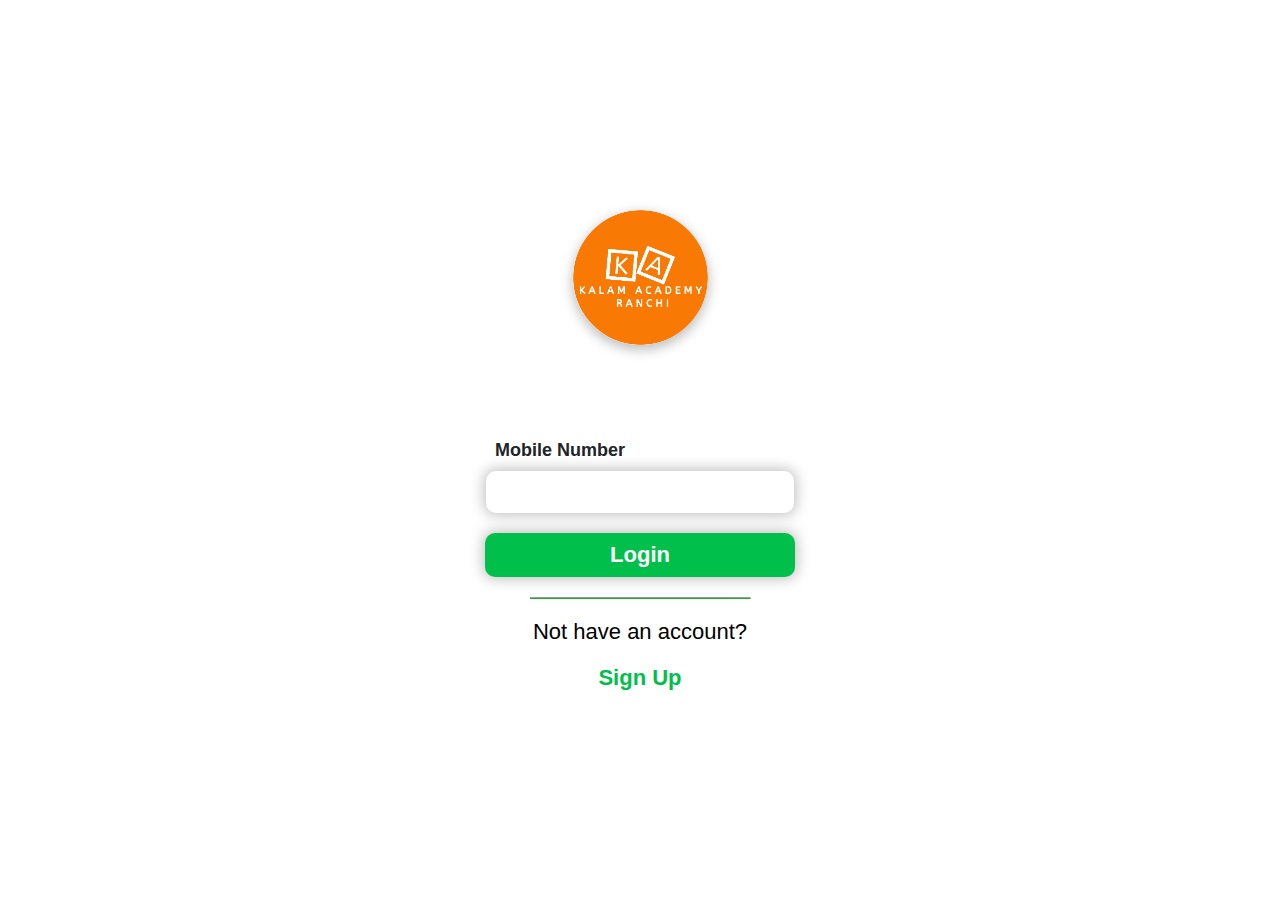
<file: index.html>
<!DOCTYPE html>
<html lang="en">
<head>
    <meta charset="UTF-8">
    <meta name="viewport" content="width=device-width, initial-scale=1.0">
    <title>Document</title>
    <link rel="stylesheet" href="./assets/css/style.css">
    <link rel="stylesheet" href="https://cdnjs.cloudflare.com/ajax/libs/font-awesome/6.5.1/css/all.min.css" integrity="sha512-DTOQO9RWCH3ppGqcWaEA1BIZOC6xxalwEsw9c2QQeAIftl+Vegovlnee1c9QX4TctnWMn13TZye+giMm8e2LwA==" crossorigin="anonymous" referrerpolicy="no-referrer" />
   
</head>
<body>
    <div class="register">
        <!-- <div class="tabs">
            <div class="box1 ">
                <button class="active">1</button>
            </div>
            <div class="box1">
               <button class="unactive">2</button>
            </div>
            <div class="box1">
                 <button class="unactive">3</button>
            </div>
        </div> -->
        <div class="img">
            <img src="./assets/images/K (2500 x 2500 px) (4).png" alt="">
        </div>
        <form action="">
            <div class="input1">
                <span>
                    <i class="fa-sharp fa-solid fa-phone pe-1"></i>
                    <label>Mobile Number</label>
                </span>
                <div class="input-box">
                      <input type="text">
             <a class="button" href="./Otp.html">
                Login
           </a> 
                <hr>
                <p class="para">Not have an account?</p>
                <a href="./Signup.html"> <p>Sign Up</p></a>
                </div>
              
            </div>
        </form>
    </div>
</body>
</html>
</file>
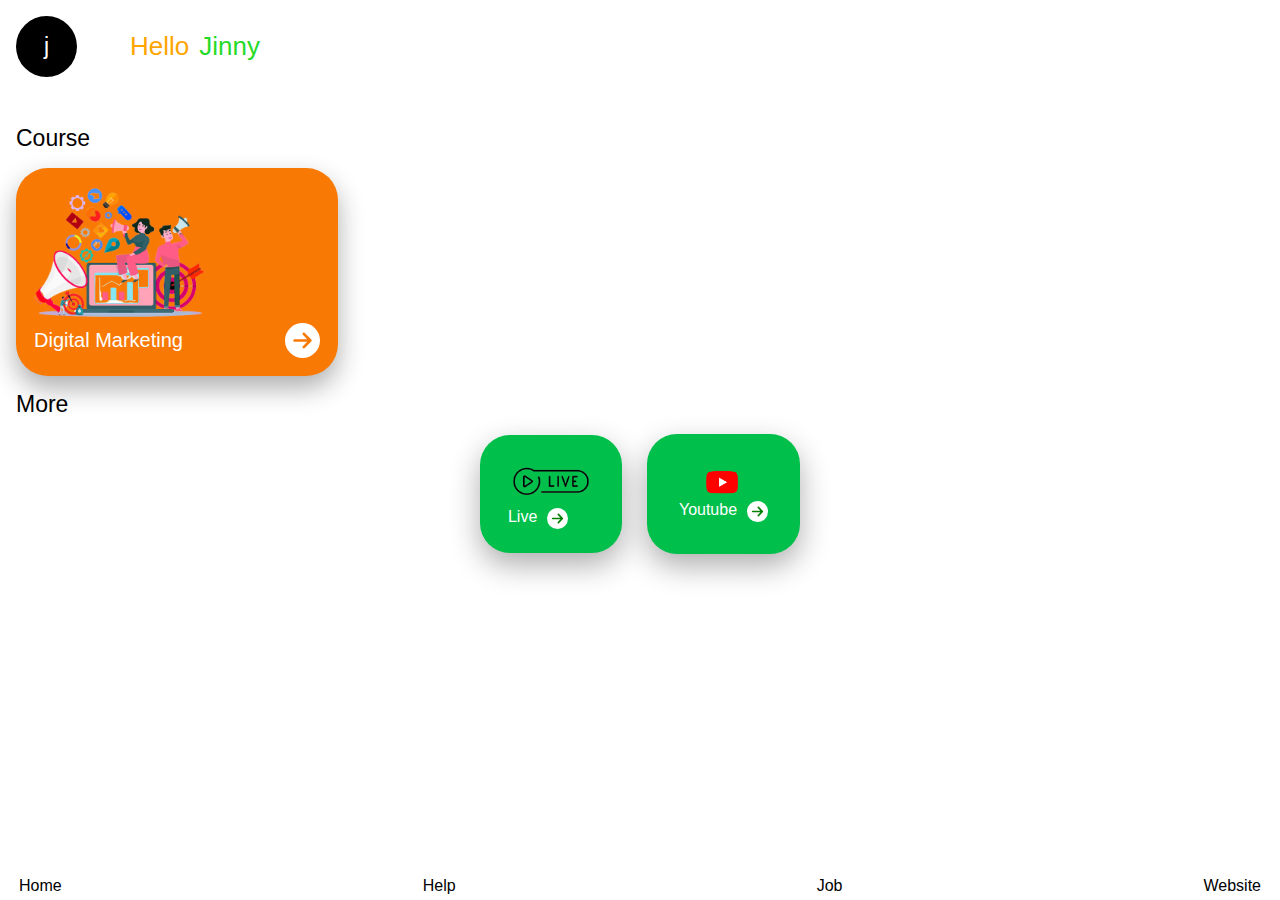
<file: Courses.html>
<!DOCTYPE html>
<html lang="en">
<head>
    <meta charset="UTF-8">
    <meta name="viewport" content="width=device-width, initial-scale=1.0">
    <title>Document</title>
    <link rel="stylesheet" href="./assets/css/style.css">
    <link rel="stylesheet" href="https://cdnjs.cloudflare.com/ajax/libs/font-awesome/6.5.1/css/all.min.css" integrity="sha512-DTOQO9RWCH3ppGqcWaEA1BIZOC6xxalwEsw9c2QQeAIftl+Vegovlnee1c9QX4TctnWMn13TZye+giMm8e2LwA==" crossorigin="anonymous" referrerpolicy="no-referrer" />
    <!-- <style>
         *{
           margin: 0%;
           padding: 0%;
            box-sizing: border-box;
            font-family: sans-serif;
        }
        body{
            width: 100%;
            height: 100vh;
            /* overflow-y: hidden; */
        }
        .course{
            width: 100%;
            height: 100%;
            padding: 2rem;
        }
        .head{
            display: flex;
            align-items: center;
            gap: 53px;
        }
        .head .span1{
            background: black;
    color: #fff;
    /* padding: 20px; */
    border-radius: 50%;
    height: 61px;
    width: 61px;
    display: flex;
    align-items: center;
    font-size: 23px;
    justify-content: center;
        }
        .span2{
            display: flex;
            align-items: center;
            gap: 10px;
        }
        .bottom1{
            background-color: #f87904;
    box-shadow: 0px 12px 27px #00000052;
    border-radius: 2rem;
    padding: 18px 18px;
    width: 322px;
        }
        .bottom1 img{
            width: 171px;

        }
        .bottom{
            margin: 3rem 0px;
            margin-bottom: 15px;
        }
         .p{
            font-size: 23px;
    margin-bottom: 1rem;
        }
        .bottom1 p{
            color: #fff;
    font-size: 20px;
        }
        .bottom1 svg{
            background: #fff;
    border-radius: 50%;
    fill: #F87904;
    width: 35px;
    height: 35px;
    padding: 7px;
        }
        .bottom1 span{
            display: flex;
    align-items: center;
    justify-content: space-between;
        }
        .bottom2-baby{
            background-color: #28da28;
            box-shadow: 0px 12px 30px #00000052;
            padding: 2rem;
            border-radius: 30px;
        }
        .bottom2-baby img{
            width: 86px;
        }
        .bottom2-main-wala{
            display: flex;
            align-items: center;
            gap: 10px;
        }
        .bottom2-baby span{
            display: flex;
    /* align-items: center; */
    gap: 10px;
        }
        .foot-icon a{
            display: flex;
    flex-direction: column;
    align-items: center;
    gap: 9px;
        }
        .foot-icon i{
            font-size: 20px;
        }
        .footer{
            display: flex;
    align-items: center;
    justify-content: space-between;
    position: fixed;
    bottom: 0;
    width: 100%;
    padding: 0rem 19px;
    padding-bottom: 5px;
        }
        
        a{
            text-decoration: none;
            color: #fff;
        }
        .foot-icon a{
            color: black !important;
        }
    </style> -->
</head>
     <div class="course">
          <div class="head">
            <span class="span1">
                <a style="text-decoration: none;" href="./Courses.html">
                j</a>
            </span>
            <span class="span2">
                <p style="color: orange;  font-size: 26px;  font-weight: 100;">Hello</p>
             <p style="    color: #28da28;
             font-size: 26px;
             font-weight: 100;">Jinny</p> 
            </span>
            <a href="./setting.html">
            <i style="font-size: 20px; color: #000000;" class="fa fa-cog"></i>
        </a>
          </div>
          <div class="bottom">
            <p class="p">Course</p>
            <div class="bottom1">
                <a href="./Lecture.html">
                <img src="./assets/images/digital-marketing.png" alt="">
                <span>
                   <p>Digital Marketing</p> 
                   <svg  xmlns="http://www.w3.org/2000/svg" height="16" width="14" viewBox="0 0 448 512"><!--!Font Awesome Free 6.5.1 by @fontawesome - https://fontawesome.com License - https://fontawesome.com/license/free Copyright 2023 Fonticons, Inc.--><path d="M438.6 278.6c12.5-12.5 12.5-32.8 0-45.3l-160-160c-12.5-12.5-32.8-12.5-45.3 0s-12.5 32.8 0 45.3L338.8 224 32 224c-17.7 0-32 14.3-32 32s14.3 32 32 32l306.7 0L233.4 393.4c-12.5 12.5-12.5 32.8 0 45.3s32.8 12.5 45.3 0l160-160z"/></svg>                </span>
                </a>
            </div>
          </div>
          <div class="bottom2">
            <p class="p">More</p>
            <div class="bottom2-main-wala">
                <div class="bottom2-baby" style="    padding: 24px 28px;">
                    <a href="">
                <img src="./assets/images/freeLive.png" alt="">
               
                <span>
                    <p>Live</p>
                    <svg style="    background: #fff;
                    border-radius: 50%;
                    width: 21px;
                    height: 21px;
                    padding: 4px;
                    fill: green;" xmlns="http://www.w3.org/2000/svg" height="16" width="14" viewBox="0 0 448 512"><!--!Font Awesome Free 6.5.1 by @fontawesome - https://fontawesome.com License - https://fontawesome.com/license/free Copyright 2023 Fonticons, Inc.--><path d="M438.6 278.6c12.5-12.5 12.5-32.8 0-45.3l-160-160c-12.5-12.5-32.8-12.5-45.3 0s-12.5 32.8 0 45.3L338.8 224 32 224c-17.7 0-32 14.3-32 32s14.3 32 32 32l306.7 0L233.4 393.4c-12.5 12.5-12.5 32.8 0 45.3s32.8 12.5 45.3 0l160-160z"/></svg>                </span>

                </span>
            </a>
            </div>
            <div class="bottom2-baby">
                <a href="">
                <img src="./assets/images/youtube-logo.png" alt="">
               
                <span>
                    <p>Youtube</p>
                    <svg style="    background: #fff;
                    border-radius: 50%;
                    width: 21px;
                    height: 21px;
                    padding: 4px;
                    fill: green;" xmlns="http://www.w3.org/2000/svg" height="16" width="14" viewBox="0 0 448 512"><!--!Font Awesome Free 6.5.1 by @fontawesome - https://fontawesome.com License - https://fontawesome.com/license/free Copyright 2023 Fonticons, Inc.--><path d="M438.6 278.6c12.5-12.5 12.5-32.8 0-45.3l-160-160c-12.5-12.5-32.8-12.5-45.3 0s-12.5 32.8 0 45.3L338.8 224 32 224c-17.7 0-32 14.3-32 32s14.3 32 32 32l306.7 0L233.4 393.4c-12.5 12.5-12.5 32.8 0 45.3s32.8 12.5 45.3 0l160-160z"/></svg>                </span>

                </span>
            </a>
            </div> 
            </div>
           
          </div>
        
     </div> 
     <div class="footer" style="background-color: #fff;">
        <div class="foot-icon">
            <a href="./Courses.html">
            <i class="fa-solid fa-house"></i>
            <p>Home</p></a>
        </div>
        <div class="foot-icon">
            <a href="./help.html">
            <i class="fa-solid fa-handshake-angle"></i>
            <p>Help</p></a>
        </div>
        <div class="foot-icon">
            <a href="./Jobs.html">
            <i class="fa-solid fa-user-tie"></i>
            <p>Job</p></a>
        </div>
        <div class="foot-icon">
            <a href="">
            <i class="fa-solid fa-globe"></i>
            <p>Website</p></a>
        </div>
      </div>
<body>
    
</body>
</html>
</file>
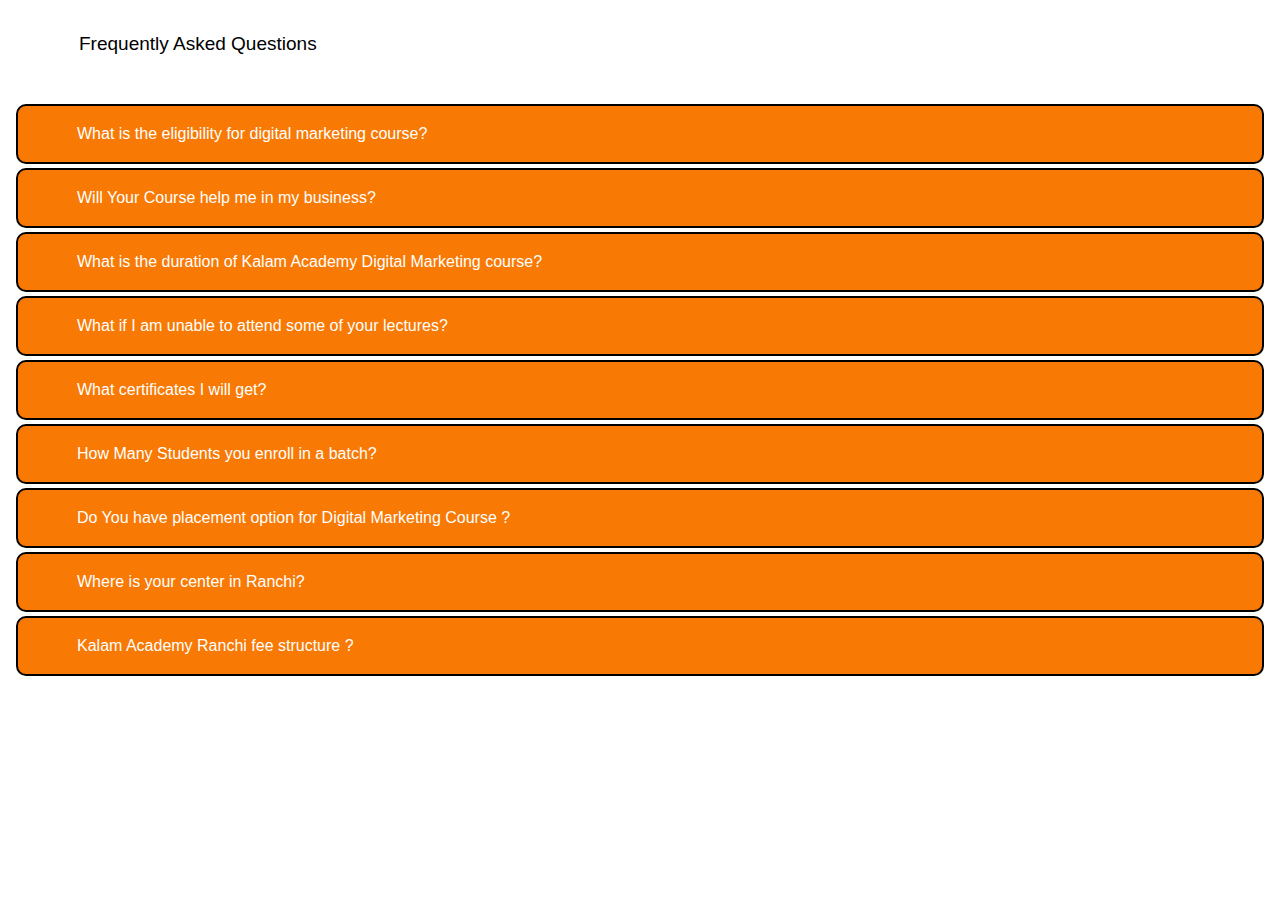
<file: Faq.html>
<!DOCTYPE html>
<html lang="en">
<head>
    <meta charset="UTF-8">
    <meta name="viewport" content="width=device-width, initial-scale=1.0">
    <title>Document</title>
    <link rel="stylesheet" href="./assets/css/style.css">
    <link rel="stylesheet" href="https://cdnjs.cloudflare.com/ajax/libs/font-awesome/6.5.1/css/all.min.css" integrity="sha512-DTOQO9RWCH3ppGqcWaEA1BIZOC6xxalwEsw9c2QQeAIftl+Vegovlnee1c9QX4TctnWMn13TZye+giMm8e2LwA==" crossorigin="anonymous" referrerpolicy="no-referrer" />

</head>
<body>
    <div class="main">
    <div class="wrap-faq">
      <a href="./setting.html" style="color: black !important;">  <i class="fa-solid fa-arrow-left"></i></a>
        <p>Frequently Asked Questions</p>
    </div>
    <div class="tab">
        <div class="tab2">
            <div class="accordion-container">
              <div class="accordion-item accordion-item1">
                  <button class=" accordion-header accordion-header1">
                    <i class="fa-solid fa-plus"></i>
                     <span>
                      <p style="font-size: 16px;">What is the eligibility for digital marketing course?</p>
                     </span>  
                  </button>
                  <div class=" accordion-content accordion-content1">
                      <span>
                           <p style="color: black;
                          font-size: 18px;">Anyone who wants to learn digital marketing in Ranchi can join</p>
                         <p> No matter if you are a</p>
                          <p>✅ School student</p>
                          <p>✅ Working professional</p>
                          <p>✅ Businessman</p>
                          <p>✅ Married Woman</p>
                    
                      </span>
                     
      
                  </div>
              </div>
              <div class="accordion-item accordion-item1">
                  <button class=" accordion-header accordion-header1">
                    <i class="fa-solid fa-plus"></i>
                     <span>
                      <p style="font-size: 16px;">Will Your Course help me in my business?</p>
                      <!-- <small style="font-size: 12px;">42 min 31 sec</small> -->
                     </span>  
                  </button>
                  <div class=" accordion-content accordion-content1">
                      <span>
                           <p >Yes it definitely will. We discuss many case studies in our class which will help you to design offers for your business and grow your business</p>
                      </span>

                  </div>
              </div>
              <div class="accordion-item accordion-item1">
                  <button class=" accordion-header accordion-header1">
                    <i class="fa-solid fa-plus"></i>
                     <span>
                      <p style="font-size: 16px;">What is the duration of Kalam Academy Digital Marketing course?</p>
                      <!-- <small style="font-size: 12px;">42 min 31 sec</small> -->
                     </span>  
                  </button>
                  <div class=" accordion-content accordion-content1">
                      <span>
                         <p>Course is of 3 Months / Summer Training is of 6 Weeks</p>
                      </span>
                  </div>
              </div>
              <div class="accordion-item accordion-item1">
                  <button class=" accordion-header accordion-header1">
                    <i class="fa-solid fa-plus"></i>
                     <span>
                      <p style="font-size: 16px;">What if I am unable to attend some of your lectures?
                        </p>
                      <!-- <small style="font-size: 12px;">42 min 31 sec</small> -->
                     </span>  
                  </button>
                  <div class=" accordion-content accordion-content1">
                      <span>
                          <p>You can join any other batch to clarify that topic</p>
                    
                      </span>
                     
      
                  </div>
              </div>
              <div class="accordion-item accordion-item1">
                  <button class=" accordion-header accordion-header1">
                    <i class="fa-solid fa-plus"></i>
                     <span>
                      <p style="font-size: 16px;">What certificates I will get?
                        
                        </p>
                      <!-- <small style="font-size: 12px;">42 min 31 sec</small> -->
                     </span>  
                  </button>
                  <div class=" accordion-content accordion-content1">
                      <span>
                          <p>You will get certified from Google Facebook and you will get a Diploma Certificate from Kalam Academy</p>
                    
                      </span>
                     
      
                  </div>
              </div>
              <div class="accordion-item accordion-item1">
                  <button class=" accordion-header accordion-header1">
                    <i class="fa-solid fa-plus"></i>
                     <span>
                      <p style="font-size: 16px;">How Many Students you enroll in a batch?
                        
                        </p>
                      <!-- <small style="font-size: 12px;">42 min 31 sec</small> -->
                     </span>  
                  </button>
                  <div class=" accordion-content accordion-content1">
                      <span>
                          <p>For now, we are enrolling only 10-15 students in a batch</p>
                    
                      </span>
                     
      
                  </div>
              </div>
              <div class="accordion-item accordion-item1">
                  <button class=" accordion-header accordion-header1">
                    <i class="fa-solid fa-plus"></i>
                     <span>
                      <p style="font-size: 16px;">Do You have placement option for Digital Marketing Course ?                    
                        </p>
                      <!-- <small style="font-size: 12px;">42 min 31 sec</small> -->
                     </span>  
                  </button>
                  <div class=" accordion-content accordion-content1">
                      <span>
                          <p>Yes we do have placement option but most of our students start their own work.</p>
                    
                      </span>
                     
      
                  </div>
              </div>
              <div class="accordion-item accordion-item1">
                  <button class=" accordion-header accordion-header1">
                    <i class="fa-solid fa-plus"></i>
                     <span>
                      <p style="font-size: 16px;">Where is your center in Ranchi?
                                           
                        </p>
                      <!-- <small style="font-size: 12px;">42 min 31 sec</small> -->
                     </span>  
                  </button>
                  <div class=" accordion-content accordion-content1">
                      <span>
                          <p>We have a center in Rospa Tower Main Road (4th floor) Ranchi</p>
                    
                      </span>
                     
      
                  </div>
              </div>
              <div class="accordion-item accordion-item1">
                  <button class=" accordion-header accordion-header1">
                    <i class="fa-solid fa-plus"></i>
                     <span>
                      <p style="font-size: 16px;">Kalam Academy Ranchi fee structure ?                    
                        </p>
                      <!-- <small style="font-size: 12px;">42 min 31 sec</small> -->
                     </span>  
                  </button>
                  <div class=" accordion-content accordion-content1">
                      <span>
                          <p> Fees of our 3 Month offline Digital Marketing program is 30,000/- only. How ever we offer scholarship to first 5 students in every batch.For female student we offer scholarship upto 50%.</p>
                    
                      </span>
                     
      
                  </div>
              </div>
             
          </div>
    </div>
</div>
<script>
    let allItem3 = document.querySelectorAll('.item3')

let accordion3 = Array.from(allItem3)

accordion3.map((item3) => {

  item3.addEventListener('click', () => {

    item3.classList.toggle('active')
  })


})

let allItem4 = document.querySelectorAll('.item4')

let accordion = Array.from(allItem4)

accordion.map((item4) => {

  item4.addEventListener('click', () => {

    item4.classList.toggle('active')
  })


})
        document.querySelectorAll('.accordion-header1').forEach(button => {
    button.addEventListener('click', () => {
        const accordionContent = button.nextElementSibling;

        button.classList.toggle('active');

        if (button.classList.contains('active')) {
            accordionContent.style.maxHeight = accordionContent.scrollHeight + 'px',
            accordionContent.style.backgroundColor = "#fff";
            accordionContent.style.border = "1px solid gray";
        } else {
            accordionContent.style.maxHeight = 0;
            accordionContent.style.border = "none";
        }

        // Close other open accordion items
        document.querySelectorAll('.accordion-header1').forEach(otherButton => {
            if (otherButton !== button) {
                otherButton.classList.remove('active');
                otherButton.nextElementSibling.style.maxHeight = 0,
                otherButton.style.backgroundColor = "#F87904";

            }
           else{
            otherButton.style.backgroundColor = "#F87904";

           }
        });
    });
});
</script>
</body>
</html>
</file>
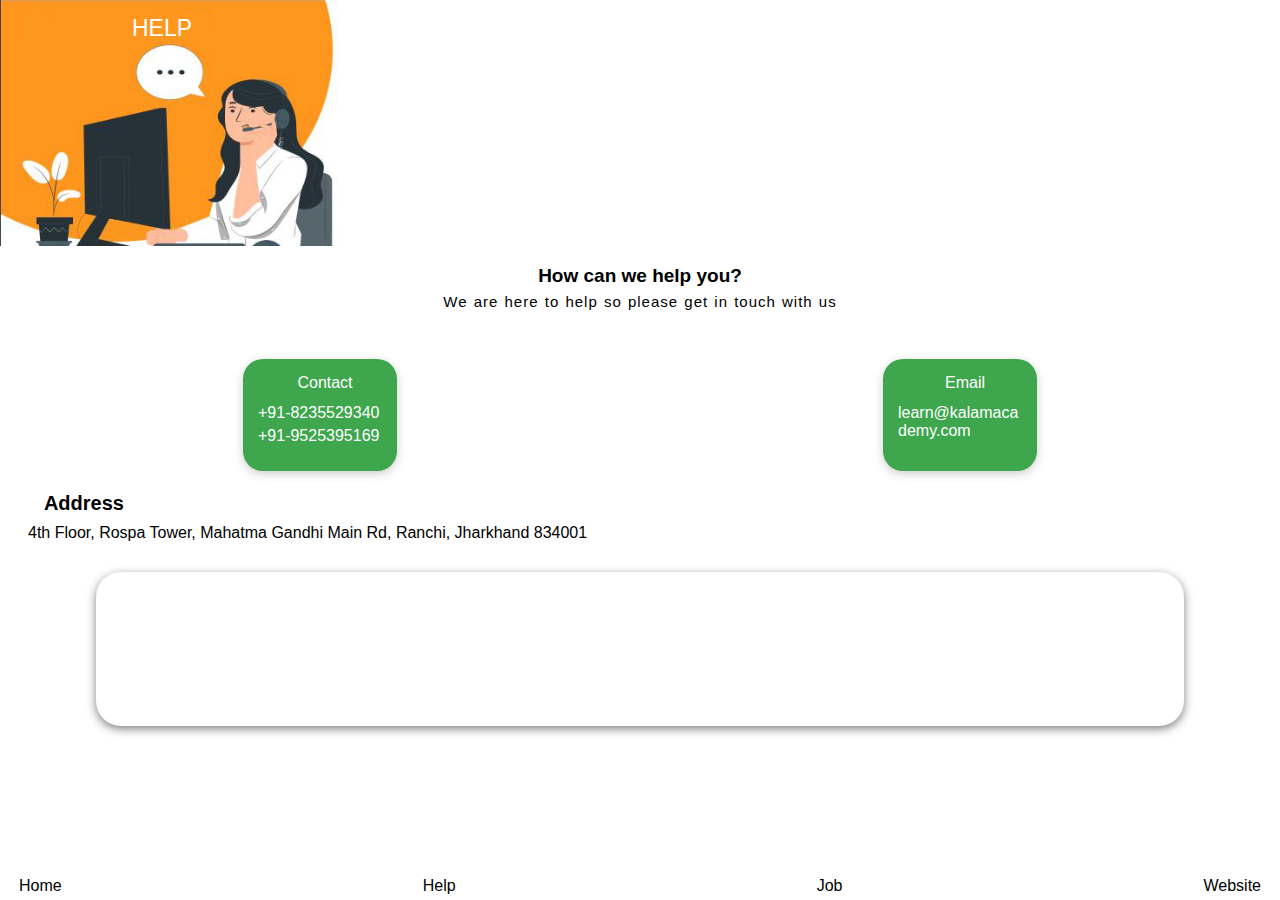
<file: help.html>
<!DOCTYPE html>
<html lang="en">
<head>
    <meta charset="UTF-8">
    <meta name="viewport" content="width=device-width, initial-scale=1.0">
    <title>Document</title>
    <link rel="stylesheet" href="https://cdnjs.cloudflare.com/ajax/libs/font-awesome/6.5.1/css/all.min.css" integrity="sha512-DTOQO9RWCH3ppGqcWaEA1BIZOC6xxalwEsw9c2QQeAIftl+Vegovlnee1c9QX4TctnWMn13TZye+giMm8e2LwA==" crossorigin="anonymous" referrerpolicy="no-referrer" />
  <link rel="stylesheet" href="./assets/css/style.css">
    <!-- <style>
 *{
           margin: 0%;
           padding: 0%;
            box-sizing: border-box;
            font-family: sans-serif;
        }
        body{
            width: 100%;
            height: 100vh;
            /* overflow-y: hidden; */
        }
        .help{
            padding-bottom: 5rem;
        }
        .main-help img{
            width: 370px;
    position: relative;
    bottom: 64px;
    /* position: relative; */
    left: 0;
    z-index: -1;
        }
        .main-help a i{
            color: #fff;
    font-size: 23px;
        }
        .head-help{
            display: flex;
    align-items: center;
    padding: 22px;
    gap: 110px;
    padding-top: 15px;

        }
        .head-help p{
            color: #fff;
    font-size: 23px;
        }
       .help-text{
        position: relative;
    top: -49px;
    text-align: center;
    padding: 0px 34px;
       }
       .help-text .hp1{
        font-size: 19px;
    font-weight: 800;
    margin-bottom: 6px;
       }
       .help-text .hp2{
        font-size: 15px;
    /* width: 343px; */
    word-spacing: 1px;
    letter-spacing: 1px;
       }
       .help-text-box{
        display: flex;
        align-items: center;
        justify-content: space-around;
       }
       .help-text2{
        width: 154px;
    background: #3EA64D;
    /* width: 50%; */
    /* height: 120px; */
    box-shadow: 0 3px 10px rgb(0 0 0 / 0.2);
    border-radius: 20px;
    background-color: #3ea64d;
    color: #fff;
    padding: 15px;
    /* box-shadow: 0 3px 10px rgb(0 0 0 / 0.2); */
    height: 112px;
    word-wrap: break-word;
       }
       .help-text2 a{
        text-decoration: none;
        color: #fff;
       }
       .help-text2 span{
        align-items: center;
    display: flex;
    gap: 10px;
    justify-content: center;
    margin-bottom: 12px;
       }
       .help-location{
        padding: 10px 28px;
    margin: 11px 0px;
       }
       .iframe{
        width: 85vw;
    margin: 20px auto;
    overflow: hidden;
    border-radius: 25px;
    box-shadow: 0 3px 10px rgb(0 0 0 / 0.5);
       }

       /* <<<<<<<<<<<<<<<<<<<<foot>>>>>>>>>>>>>>>>>>>> */
        .foot-icon a{
            display: flex;
    flex-direction: column;
    align-items: center;
    gap: 9px;
        }
        .foot-icon i{
            font-size: 20px;
        }
        .footer{
            display: flex;
    align-items: center;
    justify-content: space-between;
    position: fixed;
    bottom: 0;
    width: 100%;
    padding: 10px 19px;
    padding-bottom: 5px;
        }
        
        a{
            text-decoration: none;
            color: #fff;
        }
        .foot-icon a{
            color: black !important;
        }
        .lecture{
            margin: 21px 0px;

        }
        .tab1{
            display: flex;
    align-items: center;
    gap: 27px;
    margin-bottom: 5rem;
        }
        .act{
           
    border-bottom: 2px solid green;
        }
        
    </style> -->
</head>
<body>
    <div class="help">
        <div class="main-help">
    <div class="head-help">
     <a href="./Courses.html">
        <i class="fa-solid fa-arrow-left"></i>
    </a>
       <p>HELP</p> 
    </div>
     <img src="./assets/images/help.png" alt="">
   </div> 
   <div class="help-text">
        <p class="hp1">How can we help you?</p>
        <p class="hp2">
            We are here to help so please get in
            touch with us
        </p>
   </div>
   <div class="help-text-box">
 <div class="help-text2">
    <span>
      <i class="fa-solid fa-phone"></i>
    <p>Contact</p>  
    </span>
    <div class="some">
         <p style="    margin-bottom: 5px;">
        <a href="tel:8235529340"> +91-8235529340 </a> 
    </p>
    <p>
        <a href="tel:9525395169"> +91-9525395169 </a>
    </p>
    </div>
   
   </div>
   <div class="help-text2">
    <span>
        <i class="fa-solid fa-envelope"></i>
        <p>Email</p>  
    </span>
    <p>
        <a href="mailto:learn@kalamacademy.com">
            learn@kalamacademy.com
        </a>
    </p>
  
   </div>
   </div>
   <div class="help-location">
    <p style="    margin-bottom: 9px;
    font-weight: 700;
    font-size: 20px;">
        <i class="fa-solid fa-location-dot"></i> &nbsp;&nbsp;
        Address
    </p>
    <p style="
    font-size: 16px;">
        4th Floor, Rospa Tower, Mahatma Gandhi Main Rd,
        Ranchi, Jharkhand 834001
    </p>
   </div>
   
   <div class="iframe">
    <iframe src="https://www.google.com/maps/embed?pb=!1m14!1m8!1m3!1d14651.578634064193!2d85.3249579!3d23.3558307!3m2!1i1024!2i768!4f13.1!3m3!1m2!1s0x39f4e1f419db0333%3A0x1933bf60e04ab50c!2sKalam%20Academy!5e0!3m2!1sen!2sin!4v1692997062063!5m2!1sen!2sin" width="100%" height="100%" style="border:0;"></iframe>
   </div>
   <div class="footer" style="background-color: #fff;">
    <div class="foot-icon">
        <a href="./Courses.html">
        <i class="fa-solid fa-house"></i>
        <p>Home</p></a>
    </div>
    <div class="foot-icon">
        <a href="./help.html">
        <i class="fa-solid fa-handshake-angle"></i>
        <p>Help</p></a>
    </div>
    <div class="foot-icon">
        <a href="./Jobs.html">
        <i class="fa-solid fa-user-tie"></i>
        <p>Job</p></a>
    </div>
    <div class="foot-icon">
        <a href="">
        <i class="fa-solid fa-globe"></i>
        <p>Website</p></a>
    </div>
  </div>
    </div>

   
</body>
</html>
</file>
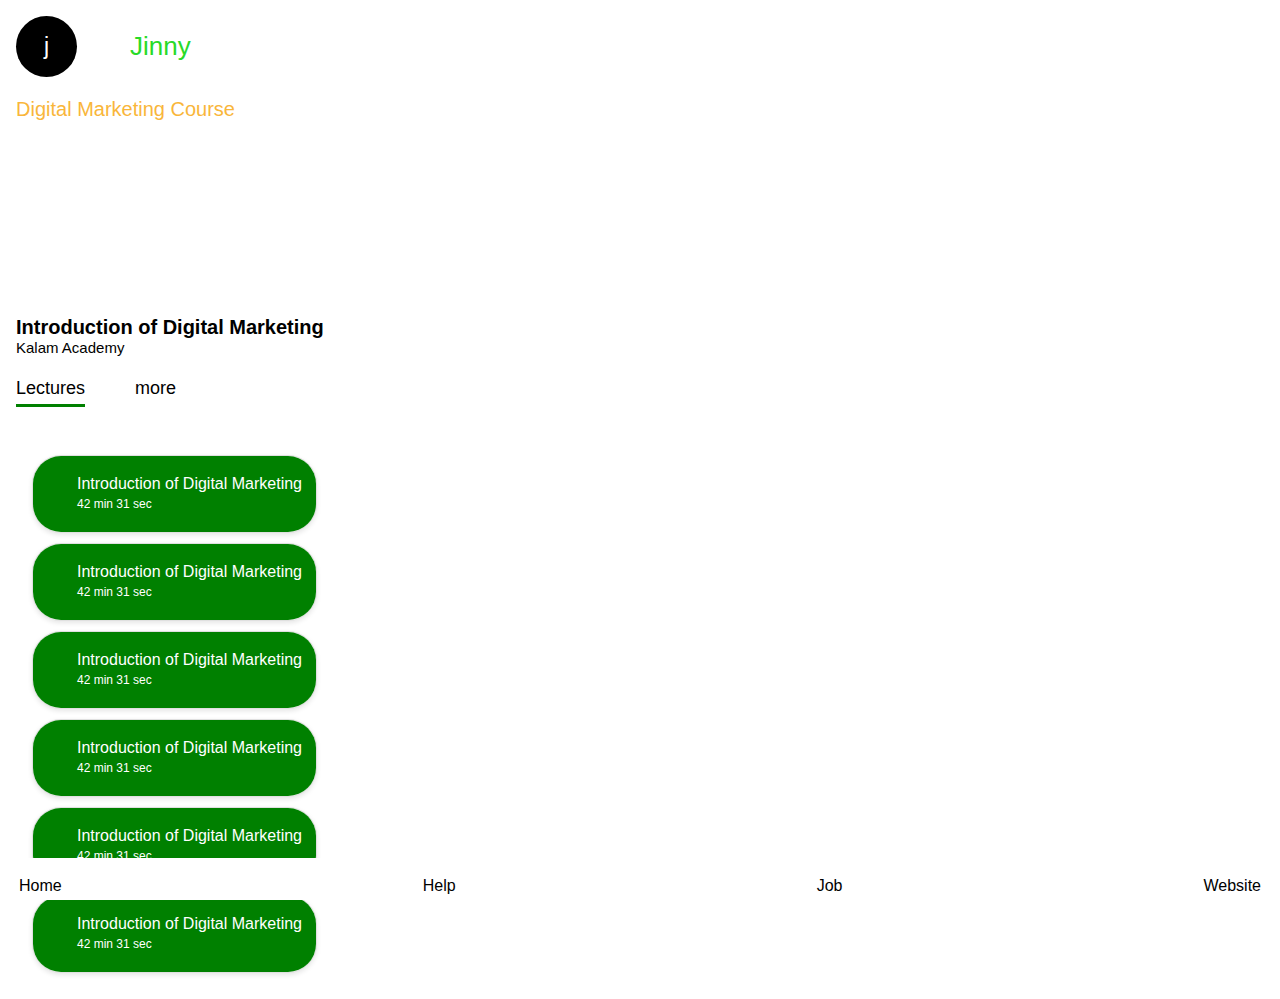
<file: Lecture.html>
<!DOCTYPE html>
<html lang="en">
<head>
    <meta charset="UTF-8">
    <meta name="viewport" content="width=device-width, initial-scale=1.0">
    <title>Document</title>
    <link rel="stylesheet" href="./assets/css/style.css">
    <link rel="stylesheet" href="https://cdnjs.cloudflare.com/ajax/libs/font-awesome/6.5.1/css/all.min.css" integrity="sha512-DTOQO9RWCH3ppGqcWaEA1BIZOC6xxalwEsw9c2QQeAIftl+Vegovlnee1c9QX4TctnWMn13TZye+giMm8e2LwA==" crossorigin="anonymous" referrerpolicy="no-referrer" />
    <!-- <style>
         *{
           margin: 0%;
           padding: 0%;
            box-sizing: border-box;
            font-family: sans-serif;
        }
        body{
            width: 100%;
            height: 100vh;
            /* overflow-y: hidden; */
        }


        .wrapper3 {
            width: 332px;
            padding-bottom: 6rem;

}

.accordion-item {
    background-color: #FFFFFF;
    border: 1px solid #E0E0E0;
    border-radius: 29px;
    margin-bottom: 10px;
    box-shadow: 0 2px 5px rgba(0,0,0,0.1);
    overflow: hidden;
}

.accordion-header {
    background-color: green;
    color: #FFFFFF;
    padding: 18px 29px;
    /* font-size: 18px; */
    border: none;
    width: 100%;
    /* text-align: left; */
    cursor: pointer;
    outline: none;
    display: flex;
    align-items: center;
    gap: 30px;
    /* border-radius: 8px 8px 0 0; */
    transition: background-color 0.3s ease;
}
.accordion-header i{
    font-size: 20px;
}
.accordion-header span{
    display: flex;
    flex-direction: column;
    align-items: baseline;
    line-height: 20px;
}

.accordion-header:hover {
    background-color: green; /* Darker shade of purple */
}

.accordion-content {
    background-color: #FAFAFA; /* Very light grey for content */
    overflow: hidden;
    padding: 0 15px;
    max-height: 0;
    transition: max-height 0.3s ease;
}

.accordion-content p {
    margin: 15px 0;
    line-height: 1.5;
}

.icon {
    transition: transform 0.3s ease;
}

.active .icon {
    transform: rotate(45deg);
}
.accordion-content span{
    display: flex;
    align-items: center;
    justify-content: space-around;
}


        .course{
            width: 100%;
            height: 100%;
            padding: 1rem;
        }
        .head{
            display: flex;
            align-items: center;
            gap: 53px;
        }
        .head .span1{
            background: black;
    color: #fff;
    /* padding: 20px; */
    border-radius: 50%;
    height: 61px;
    width: 61px;
    display: flex;
    align-items: center;
    font-size: 23px;
    justify-content: center;
        }
        .span2{
            display: flex;
            align-items: center;
            gap: 10px;
        }
        .bottom1{
            background-color: #f87904;
    box-shadow: 0px 12px 27px #00000052;
    border-radius: 2rem;
    padding: 18px 18px;
    width: 322px;
        }
        .bottom1 img{
            width: 171px;

        }
        .bottom{
            margin: 3rem 0px;
            margin-bottom: 15px;
        }
         .p{
            font-size: 23px;
    margin-bottom: 1rem;
        }
        .bottom1 p{
            color: #fff;
    font-size: 20px;
        }
        .bottom1 svg{
            background: #fff;
    border-radius: 50%;
    fill: #F87904;
    width: 35px;
    height: 35px;
    padding: 7px;
        }
        .bottom1 span{
            display: flex;
    align-items: center;
    justify-content: space-between;
        }
        .bottom2-baby{
            background-color: #28da28;
            box-shadow: 0px 12px 30px #00000052;
            padding: 2rem;
            border-radius: 30px;
        }
        .bottom2-baby img{
            width: 86px;
        }
        .bottom2-main-wala{
            display: flex;
            align-items: center;
            gap: 10px;
        }
        .bottom2-baby span{
            display: flex;
    /* align-items: center; */
    gap: 10px;
        }
        .foot-icon a{
            display: flex;
    flex-direction: column;
    align-items: center;
    gap: 9px;
        }
        .foot-icon i{
            font-size: 20px;
        }
        .footer{
            display: flex;
    align-items: center;
    justify-content: space-between;
    position: fixed;
    bottom: 0;
    width: 100%;
    padding: 10px 19px;
    padding-bottom: 5px;
        }
        
        a{
            text-decoration: none;
            color: #fff;
        }
        .foot-icon a{
            color: black !important;
        }
        .lecture{
            margin: 21px 0px;

        }
        .tab1{
            display: flex;
    align-items: center;
    gap: 27px;
    margin-bottom: 5rem;
        }
        .act{
           
    border-bottom: 2px solid green;
        }
        
    </style>  -->
</head>
     <div class="course">
          <div class="head">
            <span class="span1">
                j
            </span>
            <p style="    color: #28da28;
             font-size: 26px;
             font-weight: 100;">Jinny</p> 
           
          </div> 
          <div class="lecture">
            <p style="color: #f9b63a;
            font-size: 20px;
            margin: 20px 0px;
        ">Digital Marketing Course</p>
            <div class="frame">
                <iframe style="    width: 336px;
                height: 171px;" src="https://www.youtube.com/embed/T0g-1ZwhJOg?si=pBvt0OWRb5AZmF2E" title="YouTube video player" frameborder="0" allow="accelerometer; autoplay; clipboard-write; encrypted-media; gyroscope; picture-in-picture; web-share" allowfullscreen></iframe>
            </div>
            <p style="font-weight: 700;
            font-size: 20px;">Introduction of Digital Marketing</p>
           <small style="            font-size: 15px;
           ">Kalam Academy</small>
          </div>
          <div class="tabs">
            <div class="tab-titles">
                <p class="tab-links active-link" onclick="opentab('skills')">Lectures</p>
                <p class="tab-links" onclick="opentab('experience')">more</p>
                <!-- <p class="tab-links" onclick="opentab('education')">Education</p> -->
              </div>
            <div class="tab1">
                <!-- <p class="act"></p>
                <p class="unact"></p> -->
               
                  <div class="tab-contents active-tab" id="skills">
                    <div class="tab2">
                        <div class="accordion-container">
                          <div class="accordion-item">
                              <button class="accordion-header">
                                  <i class="fa-solid fa-circle-play accordion-thumb-icon"></i>
                                 <span>
                                  <p style="font-size: 16px;">Introduction of Digital Marketing</p>
                                  <small style="font-size: 12px;">42 min 31 sec</small>
                                 </span>  
                              </button>
                              <div class="accordion-content">
                                  <span>
                                       <p style="color: #fff;
                                  font-size: 13px;">Fundamental of Digital Marketing</p>
                                  <i style="color: #fff;" class="fa-solid fa-lock-open"></i>
                                  </span>
                                 
                  
                              </div>
                          </div>
                          <div class="accordion-item">
                              <button class="accordion-header">
                                  <i class="fa-solid fa-circle-play accordion-thumb-icon"></i>
                                 <span>
                                  <p style="font-size: 16px;">Introduction of Digital Marketing</p>
                                  <small style="font-size: 12px;">42 min 31 sec</small>
                                 </span>  
                              </button>
                              <div class="accordion-content">
                                  <span>
                                       <p style="color: #fff;
                                  font-size: 13px;">Fundamental of Digital Marketing</p>
                                  <i style="color: #fff;" class="fa-solid fa-lock-open"></i>
                                  </span>
                                 
                  
                              </div>
                          </div>
                          <div class="accordion-item">
                              <button class="accordion-header">
                                  <i class="fa-solid fa-circle-play accordion-thumb-icon"></i>
                                 <span>
                                  <p style="font-size: 16px;">Introduction of Digital Marketing</p>
                                  <small style="font-size: 12px;">42 min 31 sec</small>
                                 </span>  
                              </button>
                              <div class="accordion-content">
                                  <span>
                                       <p style="color: #fff;
                                  font-size: 13px;">Fundamental of Digital Marketing</p>
                                  <i style="color: #fff;" class="fa-solid fa-lock-open"></i>
                                  </span>
                                 
                  
                              </div>
                          </div>
                          <div class="accordion-item">
                              <button class="accordion-header">
                                  <i class="fa-solid fa-circle-play accordion-thumb-icon"></i>
                                 <span>
                                  <p style="font-size: 16px;">Introduction of Digital Marketing</p>
                                  <small style="font-size: 12px;">42 min 31 sec</small>
                                 </span>  
                              </button>
                              <div class="accordion-content">
                                  <span>
                                       <p style="color: #fff;
                                  font-size: 13px;">Fundamental of Digital Marketing</p>
                                  <i style="color: #fff;" class="fa-solid fa-lock-open"></i>
                                  </span>
                                 
                  
                              </div>
                          </div>
                          <div class="accordion-item">
                              <button class="accordion-header">
                                  <i class="fa-solid fa-circle-play accordion-thumb-icon"></i>
                                 <span>
                                  <p style="font-size: 16px;">Introduction of Digital Marketing</p>
                                  <small style="font-size: 12px;">42 min 31 sec</small>
                                 </span>  
                              </button>
                              <div class="accordion-content">
                                  <span>
                                       <p style="color: #fff;
                                  font-size: 13px;">Fundamental of Digital Marketing</p>
                                  <i style="color: #fff;" class="fa-solid fa-lock-open"></i>
                                  </span>
                                 
                  
                              </div>
                          </div>
                          <div class="accordion-item">
                              <button class="accordion-header">
                                  <i class="fa-solid fa-circle-play accordion-thumb-icon"></i>
                                 <span>
                                  <p style="font-size: 16px;">Introduction of Digital Marketing</p>
                                  <small style="font-size: 12px;">42 min 31 sec</small>
                                 </span>  
                              </button>
                              <div class="accordion-content">
                                  <span>
                                       <p style="color: #fff;
                                  font-size: 13px;">Fundamental of Digital Marketing</p>
                                  <i style="color: #fff;" class="fa-solid fa-lock-open"></i>
                                  </span>
                                 
                  
                              </div>
                          </div>
                       
                      </div>
                      </div>
                  </div>
                  <div class="tab-contents" id="experience">
                    <p>new</p>
                    <div class="tab2">
                        <div class="accordion-container">
                          <div class="accordion-item">
                              <button class="accordion-header">
                                  <i class="fa-solid fa-circle-play accordion-thumb-icon"></i>
                                 <span>
                                  <p style="font-size: 16px;">Introduction of Digital Marketing</p>
                                  <small style="font-size: 12px;">42 min 31 sec</small>
                                 </span>  
                              </button>
                              <div class="accordion-content">
                                  <span>
                                       <p style="color: #fff;
                                  font-size: 13px;">Fundamental of Digital Marketing</p>
                                  <i style="color: #fff;" class="fa-solid fa-lock-open"></i>
                                  </span>
                                 
                  
                              </div>
                          </div>
                          <div class="accordion-item">
                              <button class="accordion-header">
                                  <i class="fa-solid fa-circle-play accordion-thumb-icon"></i>
                                 <span>
                                  <p style="font-size: 16px;">Introduction of Digital Marketing</p>
                                  <small style="font-size: 12px;">42 min 31 sec</small>
                                 </span>  
                              </button>
                              <div class="accordion-content">
                                  <span>
                                       <p style="color: #fff;
                                  font-size: 13px;">Fundamental of Digital Marketing</p>
                                  <i style="color: #fff;" class="fa-solid fa-lock-open"></i>
                                  </span>
                                 
                  
                              </div>
                          </div>
                          <div class="accordion-item">
                              <button class="accordion-header">
                                  <i class="fa-solid fa-circle-play accordion-thumb-icon"></i>
                                 <span>
                                  <p style="font-size: 16px;">Introduction of Digital Marketing</p>
                                  <small style="font-size: 12px;">42 min 31 sec</small>
                                 </span>  
                              </button>
                              <div class="accordion-content">
                                  <span>
                                       <p style="color: #fff;
                                  font-size: 13px;">Fundamental of Digital Marketing</p>
                                  <i style="color: #fff;" class="fa-solid fa-lock-open"></i>
                                  </span>
                                 
                  
                              </div>
                          </div>
                          <div class="accordion-item">
                              <button class="accordion-header">
                                  <i class="fa-solid fa-circle-play accordion-thumb-icon"></i>
                                 <span>
                                  <p style="font-size: 16px;">Introduction of Digital Marketing</p>
                                  <small style="font-size: 12px;">42 min 31 sec</small>
                                 </span>  
                              </button>
                              <div class="accordion-content">
                                  <span>
                                       <p style="color: #fff;
                                  font-size: 13px;">Fundamental of Digital Marketing</p>
                                  <i style="color: #fff;" class="fa-solid fa-lock-open"></i>
                                  </span>
                                 
                  
                              </div>
                          </div>
                          <div class="accordion-item">
                              <button class="accordion-header">
                                  <i class="fa-solid fa-circle-play accordion-thumb-icon"></i>
                                 <span>
                                  <p style="font-size: 16px;">Introduction of Digital Marketing</p>
                                  <small style="font-size: 12px;">42 min 31 sec</small>
                                 </span>  
                              </button>
                              <div class="accordion-content">
                                  <span>
                                       <p style="color: #fff;
                                  font-size: 13px;">Fundamental of Digital Marketing</p>
                                  <i style="color: #fff;" class="fa-solid fa-lock-open"></i>
                                  </span>
                                 
                  
                              </div>
                          </div>
                          <div class="accordion-item">
                              <button class="accordion-header">
                                  <i class="fa-solid fa-circle-play accordion-thumb-icon"></i>
                                 <span>
                                  <p style="font-size: 16px;">Introduction of Digital Marketing</p>
                                  <small style="font-size: 12px;">42 min 31 sec</small>
                                 </span>  
                              </button>
                              <div class="accordion-content">
                                  <span>
                                       <p style="color: #fff;
                                  font-size: 13px;">Fundamental of Digital Marketing</p>
                                  <i style="color: #fff;" class="fa-solid fa-lock-open"></i>
                                  </span>
                                 
                  
                              </div>
                          </div>
                       
                      </div>
                      </div>
                  </div>
                 
            </div>
           
          </div>
          </div>
      <div class="footer" style="background-color: #fff;">
            <div class="foot-icon">
                <a href="./Courses.html">
                <i class="fa-solid fa-house"></i>
                <p>Home</p></a>
            </div>
            <div class="foot-icon">
                <a href="./help.html">
                <i class="fa-solid fa-handshake-angle"></i>
                <p>Help</p></a>
            </div>
            <div class="foot-icon">
                <a href="./Jobs.html">
                <i class="fa-solid fa-user-tie"></i>
                <p>Job</p></a>
            </div>
            <div class="foot-icon">
                <a href="">
                <i class="fa-solid fa-globe"></i>
                <p>Website</p></a>
            </div>
          </div>

<script>
    let allItem3 = document.querySelectorAll('.item3')

let accordion3 = Array.from(allItem3)

accordion3.map((item3) => {

  item3.addEventListener('click', () => {

    item3.classList.toggle('active')
  })


})

let allItem4 = document.querySelectorAll('.item4')

let accordion = Array.from(allItem4)

accordion.map((item4) => {

  item4.addEventListener('click', () => {

    item4.classList.toggle('active')
  })


})
        document.querySelectorAll('.accordion-header').forEach(button => {
    button.addEventListener('click', () => {
        const accordionContent = button.nextElementSibling;

        button.classList.toggle('active');

        if (button.classList.contains('active')) {
            accordionContent.style.maxHeight = accordionContent.scrollHeight + 'px',
            accordionContent.style.backgroundColor = "#F87904";
        } else {
            accordionContent.style.maxHeight = 0;
        }

        // Close other open accordion items
        document.querySelectorAll('.accordion-header').forEach(otherButton => {
            if (otherButton !== button) {
                otherButton.classList.remove('active');
                otherButton.nextElementSibling.style.maxHeight = 0,
                otherButton.style.backgroundColor = "green";

            }
           else{
            otherButton.style.backgroundColor = "#F87904";

           }
        });
    });
});




var tablinks = document.getElementsByClassName("tab-links");
var tabcontents = document.getElementsByClassName("tab-contents");

function opentab(tabname) {
  for (tablink of tablinks) {
    tablink.classList.remove("active-link");
  }
  for (tabcontent of tabcontents) {
    tabcontent.classList.remove("active-tab");
  }
  event.currentTarget.classList.add("active-link");
  document.getElementById(tabname).classList.add("active-tab");
}

</script>
    
</body>
</html>
</file>
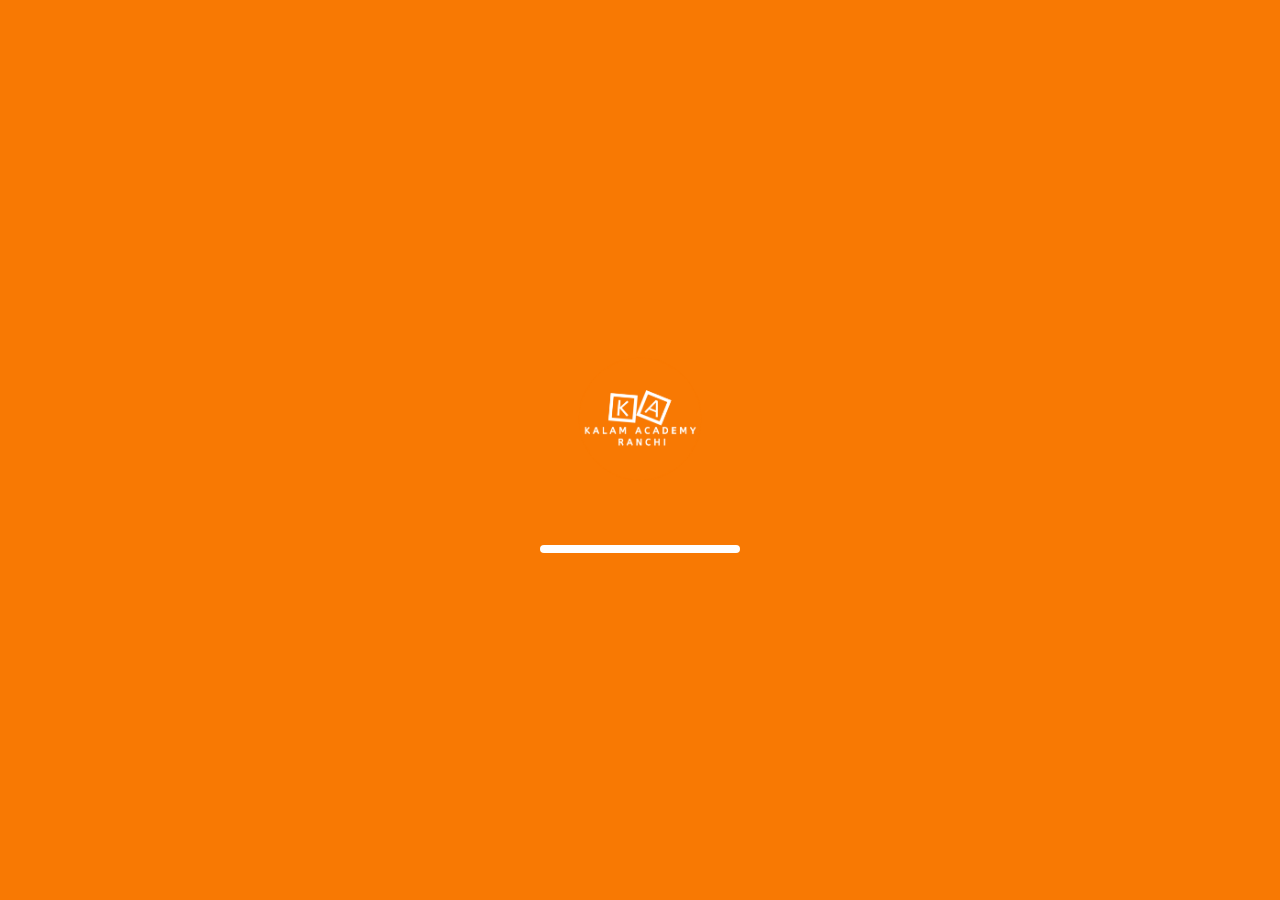
<file: Mainindex.html>
<!DOCTYPE html>
<html lang="en">
<head>
    <meta charset="UTF-8">
    <meta name="viewport" content="width=device-width, initial-scale=1.0">
    <title>Document</title>
    <link rel="stylesheet" href="./assets/css/style.css">
</head>
<body>
    <div class="splash">
        <a href="./index.html">
              <img id="img" src="./assets/images/K (2500 x 2500 px) (4).png" alt=""></a> 
       <div class="loader">
         <div class="loader1"></div>
       </div>
   </div>
</body>
</html>
</file>
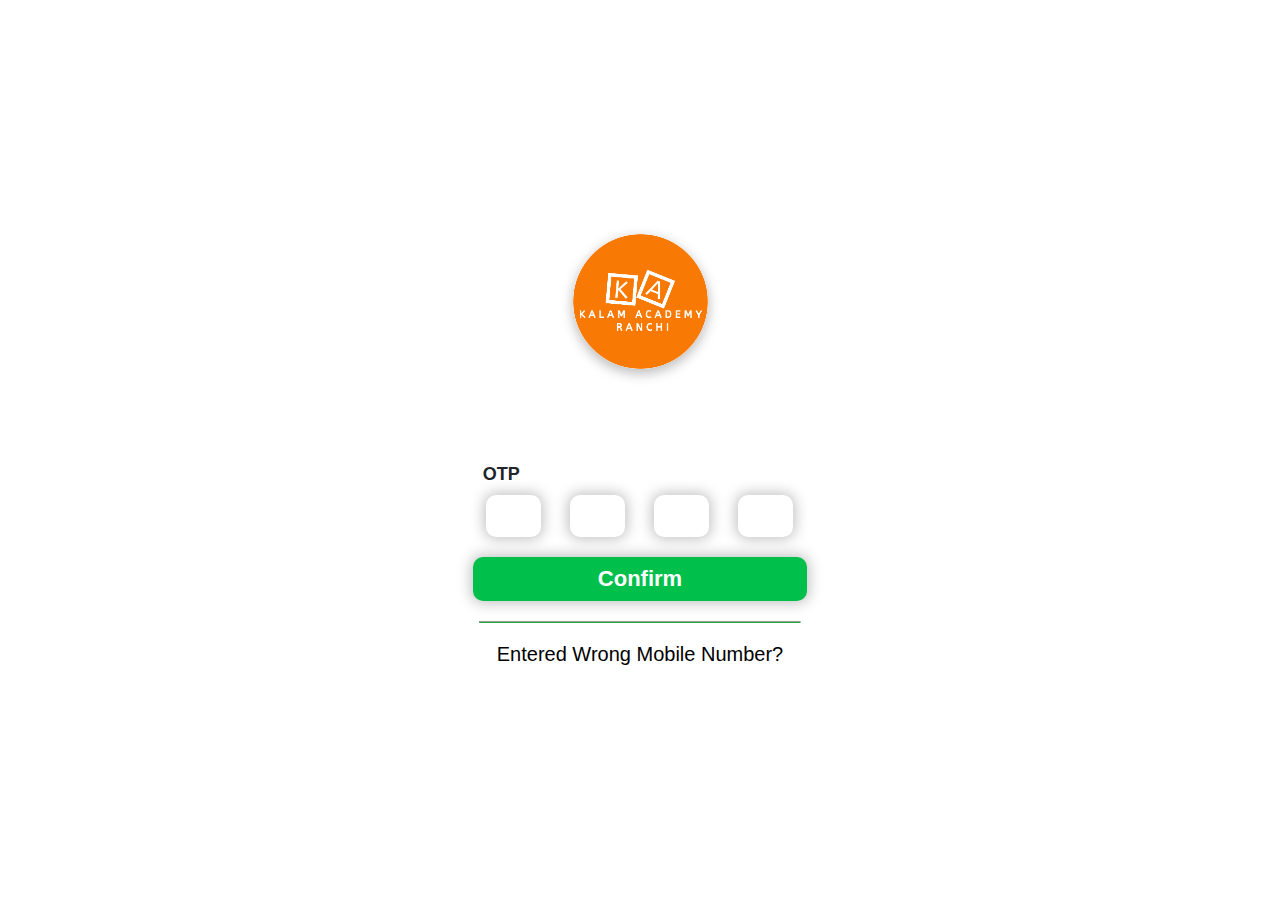
<file: Otp.html>
<!DOCTYPE html>
<html lang="en">
<head>
    <meta charset="UTF-8">
    <meta name="viewport" content="width=device-width, initial-scale=1.0">
    <title>Document</title>
    <link rel="stylesheet" href="./assets/css/style.css">
    <!-- <style>
        *{
           margin: 0%;
           padding: 0%;
            box-sizing: border-box;
            font-family: sans-serif;
        }
        body{
            width: 100%;
            height: 100%;
            overflow-y: hidden;
        }
        .register{
            width: 100%;
            height: 100vh;
            display: flex;
            flex-direction: column;
            align-items: center;
            margin: 2rem 0px;
            gap: 44px;
        }
        .tabs{
            display: flex;
            align-items: center;
            justify-content: center;
            gap: 30px;
        }
        .box1{
            box-shadow: 0px 4px 12px 1px rgba(0, 0, 0, 0.25);
            border-radius: 50%;
        }
        .box1 button{
            width: 40px;
            height: 40px;
            border-radius: 50%;
            border: none;
            font-size: 18px;
        }
        .active{
            background-color: #fff;
            color: #ff7f00;
        }
        .unactive{
            background-color: #ff7f00;
            color: #fff;
        }
        .img img{
            width: 150px;
            height: 150px;
            border-radius: 50%;
            box-shadow: 0px 4px 12px 1px rgba(0, 0, 0, 0.25);
        }
        .input1 span{
            display: flex;
            align-items: center;
            gap: 10px;
            /* margin: 14px 0px; */
            margin-bottom: 10px;
        }
        .input1 input{
            height: 42px;
            padding: 5px;
            width: 308px;
            box-shadow: 0px 0px 14px 2px rgba(0, 0, 0, 0.25);
            font-size: 18px;
            font-weight: 500;
            border-radius: 10px;
            border: none;
            outline: none;
        }
        .input1 label{
            font-family: sans-serif;
            font-size: 18px;
            font-weight: 700;
            color: #212529;
        }
        .input-box{
            display: flex;
            flex-direction: column;
            align-items: center;
            gap: 20px;
        }
        .input-box .button1{
            background: #18eb3a;
    color: #fff;
    padding: 9px 125px;
    font-size: 22px;
    border: none;
    border-radius: 10px;
    box-shadow: 0px 0px 14px 2px rgba(0, 0, 0, 0.25);
        }
        .input-box hr{
            height: -1px;
    width: 221px;
    background-color: #1dad35;
    border-bottom: 1px solid #1dad35;
        }
        .input-box a{
            color: #18EB3A;
    text-decoration: none;
    font-size: 22px;
    font-weight: 600;

        }
        .input-box .para{
            font-size: 22px;

        }
           /* <<<<<<<<<<<<<<<<<<New>>>>>>>> */
        .input-main{
            display: flex;
            align-items: center;
            gap: 29px;
        }
        .input-main input{ 
            height: 42px;
    padding: 5px;
    width: 55px;
    box-shadow: 0px 0px 14px 2px rgba(0, 0, 0, 0.25);
    font-size: 18px;
    font-weight: 500;
    border-radius: 10px;
    border: none;
    outline: none;
        }
        .hr2{
            height: -1px;
    width: 322px !important;
    background-color: #1dad35;
    border-bottom: 1px solid #1dad35;
        }
        .para2{
            font-size: 20px;
        }
    </style> -->
</head>
<body>
    <div class="register">
        <!-- <div class="tabs">
            <div class="box1 ">
                <button class="unactive">1</button>
            </div>
            <div class="box1">
               <button class="active">2</button>
            </div>
            <div class="box1">
                 <button class="unactive">3</button>
            </div>
        </div> -->
        <div class="img">
            <img src="./assets/images/K (2500 x 2500 px) (4).png" alt="">
        </div>
        <form action="">
            <div class="input1">
                <span>
                    <i class="fa-sharp fa-solid fa-phone pe-1"></i>
                    <label>OTP</label>
                </span>
                <div class="input-box">
                    <div class="input-main">
                    <input type="text">
                      <input type="text">
                      <input type="text">
                      <input type="text">
                    </div>
                
                    <a class="button1 button"  style="text-decoration: none;" href="./Courses.html">
                Confirm
            </a>
                <hr class="hr2">
                <p class="para2">Entered Wrong Mobile Number?</p>
                </div>
              
            </div>
        </form>
    </div>
</body>
</html>
</file>
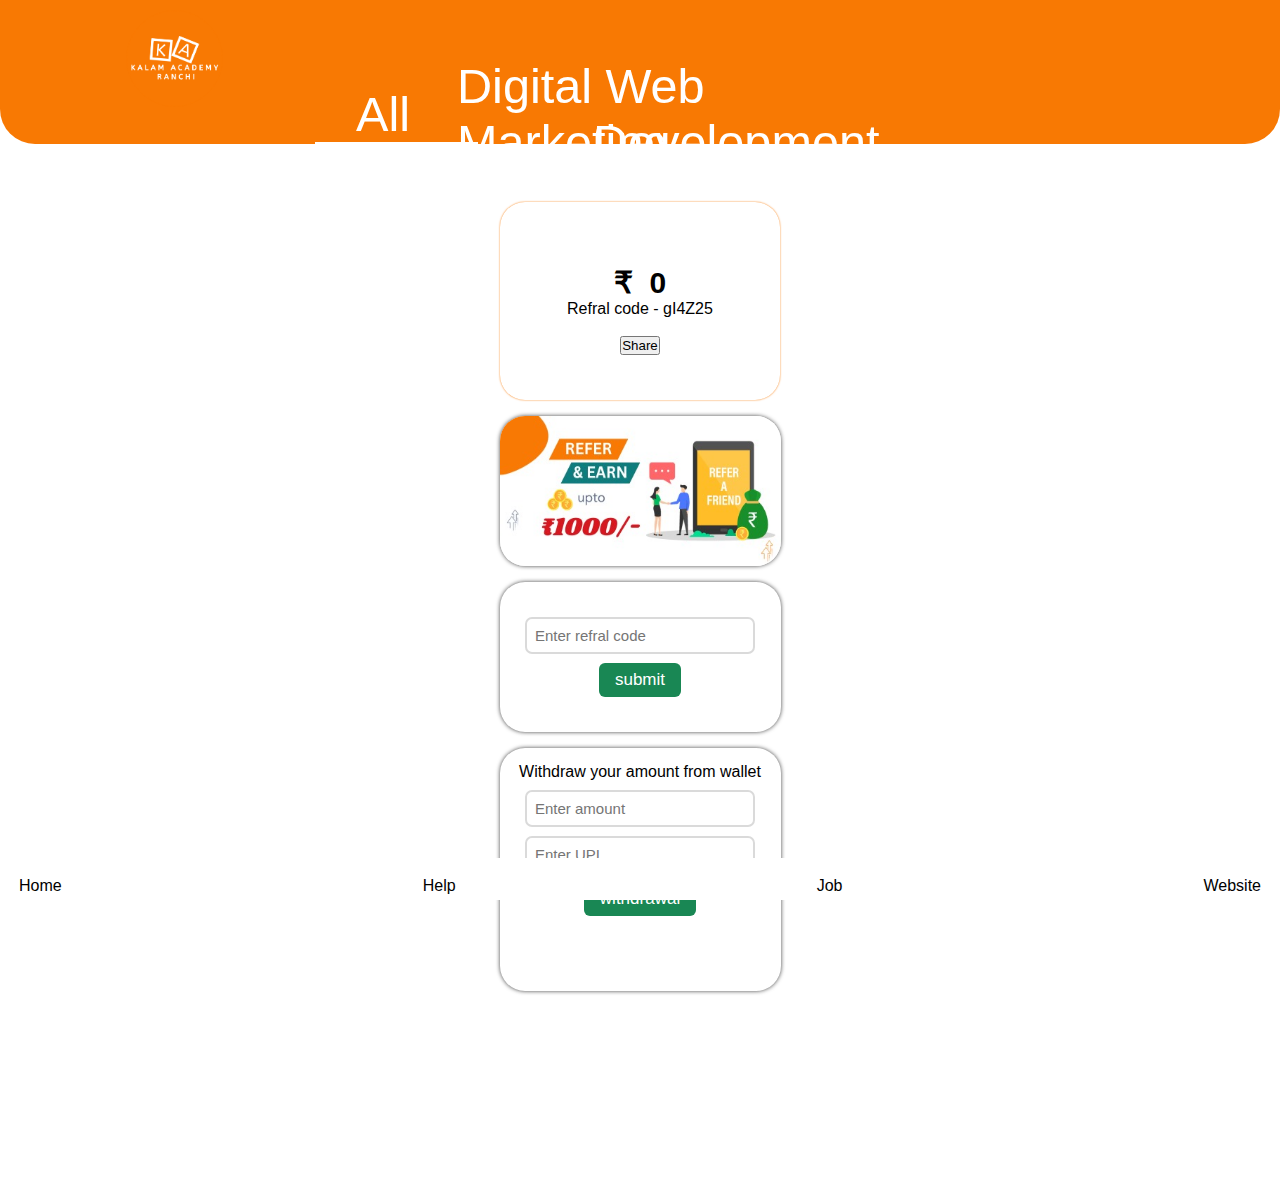
<file: Refer.html>
<!DOCTYPE html>
<html lang="en">
  <head>
    <meta charset="UTF-8" />
    <meta name="viewport" content="width=device-width, initial-scale=1.0" />
    <title>Document</title>
    <link
      rel="stylesheet"
      href="https://cdnjs.cloudflare.com/ajax/libs/font-awesome/6.5.1/css/all.min.css"
      integrity="sha512-DTOQO9RWCH3ppGqcWaEA1BIZOC6xxalwEsw9c2QQeAIftl+Vegovlnee1c9QX4TctnWMn13TZye+giMm8e2LwA=="
      crossorigin="anonymous"
      referrerpolicy="no-referrer"
    />

    <link rel="stylesheet" href="./assets/css/style.css" />
  </head>
  <body>
    <div class="tabs">
      <div class="fixed">
        <div class="title">
          <i class="fa-solid fa-arrow-left setting-back-btn"></i>
          <img src="./assets/images/K (2500 x 2500 px) (4).png" alt="" />
        </div>
        <div class="tab-header">
          <div class="active">All</div>
          <div>Digital Marketing</div>
          <div>Web Development</div>
        </div>
        <div class="tab-indicator">
          <div></div>
        </div>
      </div>

      <div class="tab-body">
        <div class="active">
            <div class="wallet-wala"> 
          <div class="wallet-div">
            
              <i class="fa-solid fa-wallet"></i><br />
              <span id="amount_print"> ₹&nbsp; 0</span>
            
            
              <span id="my_ref_code"> Refral code - gI4Z25 </span>
              <br />
              <button class="share-btn" onclick="shareMe()">
                Share
                <i class="fa-solid fa-share-nodes"></i>
              </button>
            </p>
          </div>
          <div class="wallet-img">
            <img src="./assets/images/refer.png" alt="">
          </div>
          <div class="wallet-refferal">
            <form action="">
                   <input type="text"  placeholder="Enter refral code">
                  <button>submit</button>
            </form>
                 
          </div>
          <div class="wallet-input">
            <p>Withdraw your amount from wallet</p>
            <form action="">
               <input type="text" placeholder="Enter amount">
               <input type="text" placeholder="Enter UPI">
               <button>withdrawal</button>

            </form>
              

          </div>
        </div>
        </div>
        <div> No Result</div>
        <div> No Result</div>
      </div>
    </div>
    <div class="footer" style="background-color: #fff">
      <div class="foot-icon">
        <a href="./Courses.html">
          <i class="fa-solid fa-house"></i>
          <p>Home</p></a
        >
      </div>
      <div class="foot-icon">
        <a href="./help.html">
          <i class="fa-solid fa-handshake-angle"></i>
          <p>Help</p></a
        >
      </div>
      <div class="foot-icon">
        <a href="./Jobs.html">
          <i class="fa-solid fa-user-tie"></i>
          <p>Job</p></a
        >
      </div>
      <div class="foot-icon">
        <a href="">
          <i class="fa-solid fa-globe"></i>
          <p>Website</p></a
        >
      </div>
    </div>
    <script>
      let tabs = document.querySelector(".tabs");
      let tabHeader = tabs.querySelector(".tab-header");
      let tabHeaderElements = tabs.querySelectorAll(".tab-header > div");
      let tabBody = tabs.querySelector(".tab-body");
      let tabBodyElements = tabs.querySelectorAll(".tab-body > div");
      let tabIndicator = tabs.querySelector(".tab-indicator > div");

      for (let i = 0; i < tabHeaderElements.length; i++) {
        tabHeaderElements[i].addEventListener("click", function () {
          tabHeader.querySelector(".active").classList.remove("active");
          tabHeaderElements[i].classList.add("active");
          tabBody.querySelector(".active").classList.remove("active");
          tabBodyElements[i].classList.add("active");
          tabIndicator.style.left = `${i * 36}%`;
        });
      }
    </script>
  </body>
</html>
</file>
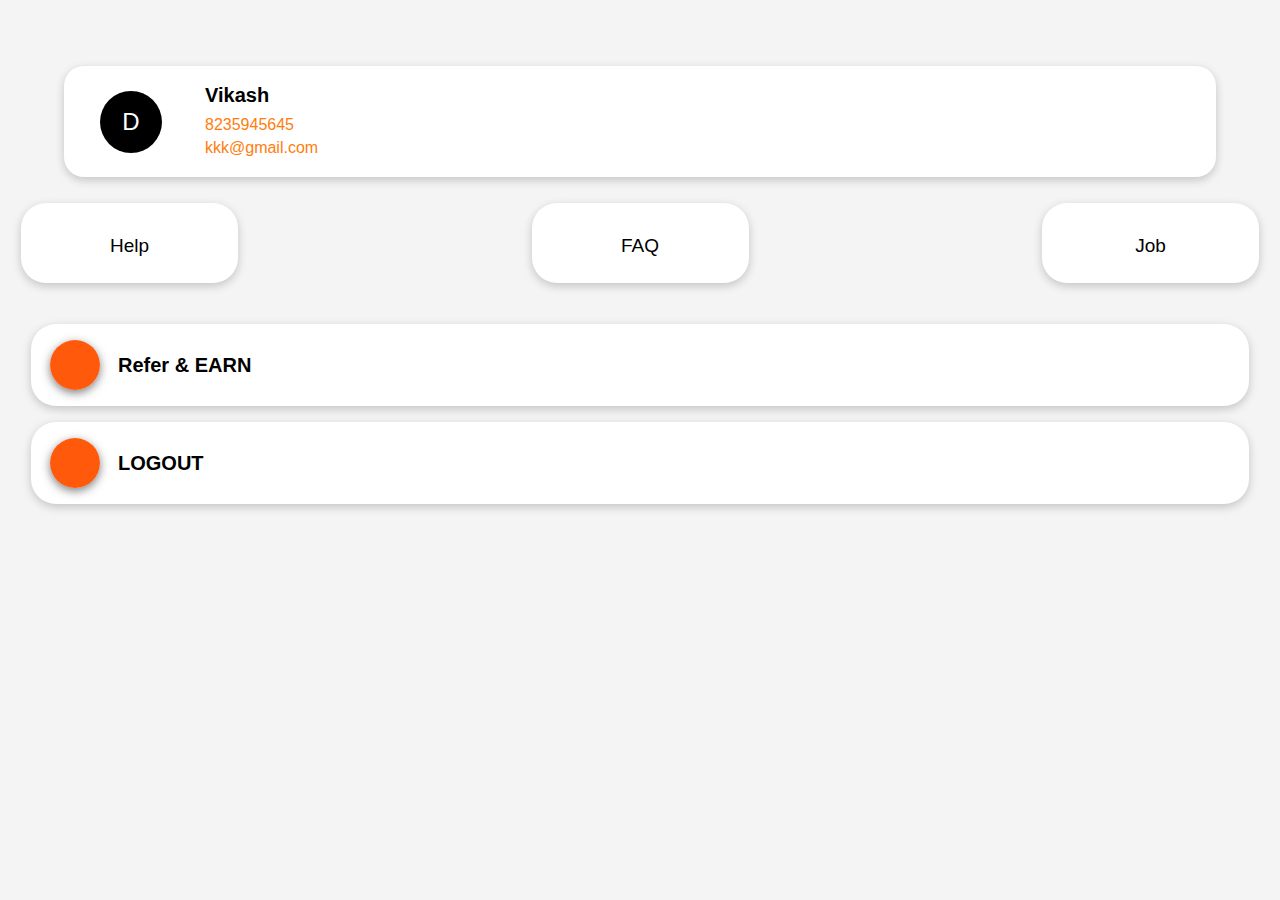
<file: setting.html>
<!DOCTYPE html>
<html lang="en">
<head>
    <meta charset="UTF-8">
    <meta name="viewport" content="width=device-width, initial-scale=1.0">
    <title>Document</title>
    <link rel="stylesheet" href="./assets/css/style.css">
    <link rel="stylesheet" href="https://cdnjs.cloudflare.com/ajax/libs/font-awesome/6.5.1/css/all.min.css" integrity="sha512-DTOQO9RWCH3ppGqcWaEA1BIZOC6xxalwEsw9c2QQeAIftl+Vegovlnee1c9QX4TctnWMn13TZye+giMm8e2LwA==" crossorigin="anonymous" referrerpolicy="no-referrer" />

    <!-- <style>
        .setting{
            background-color: #F4F4F4;
        }
    </style> -->
</head>
<body>
     <div class="setting">
        <div class="setting-head">
      <a href="./Courses.html" style="color: black !important;"><i class="fa-solid fa-arrow-left setting-back-btn"></i></a>
        </div>
        <div class="setting-bottom">
            <div class="set1">
                <span>
                    D
                </span>
                <div class="inset">
                    <p>Vikash</p>
                    <small> 8235945645</small>
                    <br>
                    <small> kkk@gmail.com</small>
                </div>
            </div>
            <div class="set2">
                <span>
                    <a href="help.html" class="s-f-b-btn a-btn">
                        <i class="fa-solid fa-handshake-angle icon-as"></i>
                        <p class="fn-as">Help</p>
                    </a>
                </span>
                <span>
                    <a href="faq.html" class="s-f-b-btn a-btn">
                        <i class="fa-solid fa-question icon-as"></i>
                        <p class="fn-as">FAQ</p>
                    </a>
                </span>
                <span>
                    <a href="jobs.html" class="s-f-b-btn a-btn">
                        <i class="fa-solid fa-user-tie icon-as"></i>
                        <p class="fn-as">Job</p>
                    </a>
                </span>
            </div>
            <div class="set3">
                <span>
                      <a href="refer.html" class="s-f-b-btn s-f-b-btn2">
                    <i class="fa-solid fa-users icon-as1 i1"></i>
                    <p class="fn-as1">Refer &amp; EARN</p>
                </a>
                </span>
              <span>
                  <a class="s-f-b-btn s-f-b-btn2" onclick="logout()">
                    <i class="fa-solid fa-power-off icon-as1 i4"></i>
                    <p class="fn-as1">LOGOUT</p>
                </a>
              </span>
              
            </div>
        </div>
     </div>
</body>
</html>
</file>
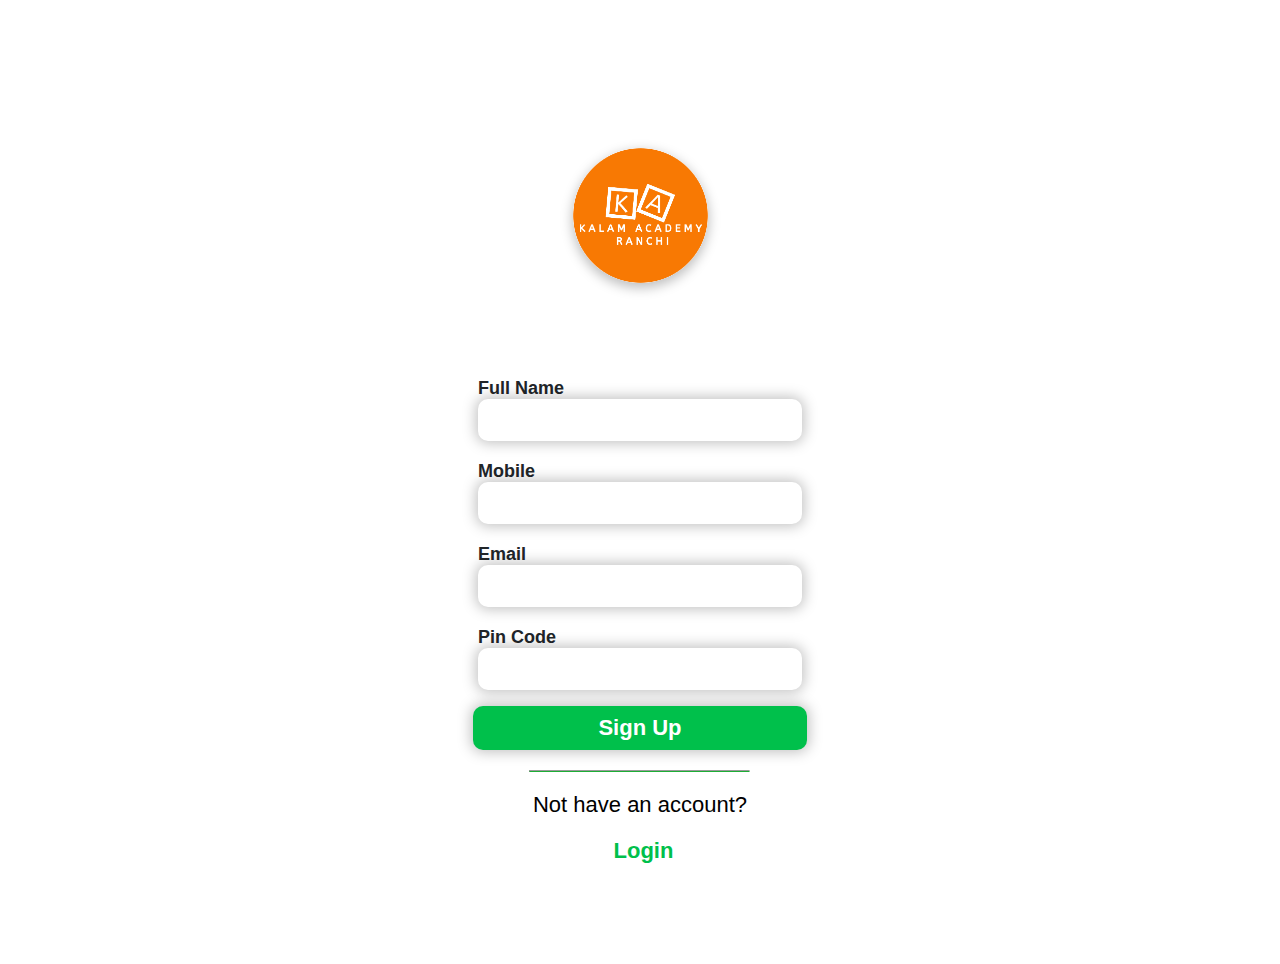
<file: Signup.html>
<!DOCTYPE html>
<html lang="en">
<head>
    <meta charset="UTF-8">
    <meta name="viewport" content="width=device-width, initial-scale=1.0">
    <title>Document</title>
    <link rel="stylesheet" href="./assets/css/style.css">
    <link rel="stylesheet" href="https://cdnjs.cloudflare.com/ajax/libs/font-awesome/6.5.1/css/all.min.css" integrity="sha512-DTOQO9RWCH3ppGqcWaEA1BIZOC6xxalwEsw9c2QQeAIftl+Vegovlnee1c9QX4TctnWMn13TZye+giMm8e2LwA==" crossorigin="anonymous" referrerpolicy="no-referrer" />
    <!-- <style>
        *{
           margin: 0%;
           padding: 0%;
            box-sizing: border-box;
            font-family: sans-serif;
        }
        body{
            width: 100%;
            height: 100%;
            /* overflow-y: hidden; */
        }
        .register{
            width: 100%;
            height: 100vh;
            display: flex;
            flex-direction: column;
            align-items: center;
            margin: 2rem 0px;
            gap: 44px;
        }
        .tabs{
            display: flex;
            align-items: center;
            justify-content: center;
            gap: 30px;
        }
        .box1{
            box-shadow: 0px 4px 12px 1px rgba(0, 0, 0, 0.25);
            border-radius: 50%;
        }
        .box1 button{
            width: 40px;
            height: 40px;
            border-radius: 50%;
            border: none;
            font-size: 18px;
        }
        .active{
            background-color: #fff;
            color: #ff7f00;
        }
        .unactive{
            background-color: #ff7f00;
            color: #fff;
        }
        .img img{
            width: 150px;
            height: 150px;
            border-radius: 50%;
            box-shadow: 0px 4px 12px 1px rgba(0, 0, 0, 0.25);
        }
        .input1 span{
            display: flex;
            align-items: center;
            gap: 10px;
            /* margin: 14px 0px; */
            margin-bottom: 10px;
        }
        .input1 input{
            height: 42px;
            padding: 5px;
            width: 308px;
            box-shadow: 0px 0px 14px 2px rgba(0, 0, 0, 0.25);
            font-size: 18px;
            font-weight: 500;
            border-radius: 10px;
            border: none;
            outline: none;
        }
        .input1 label{
            font-family: sans-serif;
            font-size: 18px;
            font-weight: 700;
            color: #212529;
        }
        .input-box{
            display: flex;
            flex-direction: column;
            align-items: center;
            gap: 20px;
        }
        .input-box button{
            background: #18eb3a;
    color: #fff;
    padding: 9px 125px;
    font-size: 22px;
    border: none;
    border-radius: 10px;
    box-shadow: 0px 0px 14px 2px rgba(0, 0, 0, 0.25);
        }
        .input-box hr{
            height: -1px;
    width: 221px;
    background-color: #1dad35;
    border-bottom: 1px solid #1dad35;
        }
        .input-box a{
            color: #18EB3A;
    text-decoration: none;
    font-size: 22px;
    font-weight: 600;

        }
        .input-box .para{
            font-size: 22px;

        }
      /* <<<<<<<<<<<<<<<<<<New>>>>>>>> */
        .input-box2 button{
            background: #18eb3a;
    color: #fff;
    padding: 9px 125px;
    font-size: 22px;
    border: none;
    border-radius: 10px;
    box-shadow: 0px 0px 14px 2px rgba(0, 0, 0, 0.25);
        }
        .input-box2 hr{
            height: -1px;
    width: 221px;
    background-color: #1dad35;
    border-bottom: 1px solid #1dad35;
        }
        .input-box2 a{
            color: #18EB3A;
    text-decoration: none;
    font-size: 22px;
    font-weight: 600;

        }
        .input-box2 .para{
            font-size: 22px;

        }
        .input-box2{
            display: flex;
    flex-direction: column;
    align-items: center;
    gap: 20px;
    padding: 1rem 0px;
        }
        .wrap-main-input{
            display: flex;
    flex-direction: column;
    align-items: center;
    gap: 20px;
        }
        .wrap-input{
            display: flex;
    flex-direction: column;
        }
        .ancor{
            font-weight: 600;
    display: flex;
    align-items: center;
    gap: 7px;
        }
        .update-input{
            width: 324px !important;
        }
    </style> -->
</head>
<body>
    <div class="register rejister-new">
        <!-- <div class="tabs">
            <div class="box1 ">
                <button class="unactive">1</button>
            </div>
            <div class="box1">
               <button class="unactive">2</button>
            </div>
            <div class="box1">
                 <button class="active">3</button>
            </div>
        </div> -->
        <div class="img">
            <img src="./assets/images/K (2500 x 2500 px) (4).png" alt="">
        </div>
        <form action="">
            <div class="input1">
                <div class="wrap-main-input">
                <div class="wrap-input">
                    <label>Full Name</label>
                <input class="update-input" type="text">
            </div>
              <div class="wrap-input">
               
                    <label>Mobile</label>
                <input class="update-input" type="text">
            </div>
              <div class="wrap-input">
              
                    <label>Email</label>
                <input class="update-input" type="text">
            </div>
              <div class="wrap-input">
                    <label>Pin Code</label>
                <input class="update-input" type="text">
            </div>
                </div>

                <div class="input-box2">
              <a class="button" href="./Otp.html">
            Sign Up</a>
                <hr>
                <p class="para">Not have an account?</p>
                <a class="ancor" href="./index.html"><i style=" font-size: 16px;" class="fa-solid fa-user"></i> <p>Login</p></a>
                </div>
              
            </div>
        </form>
    </div>
</body>
</html>
</file>
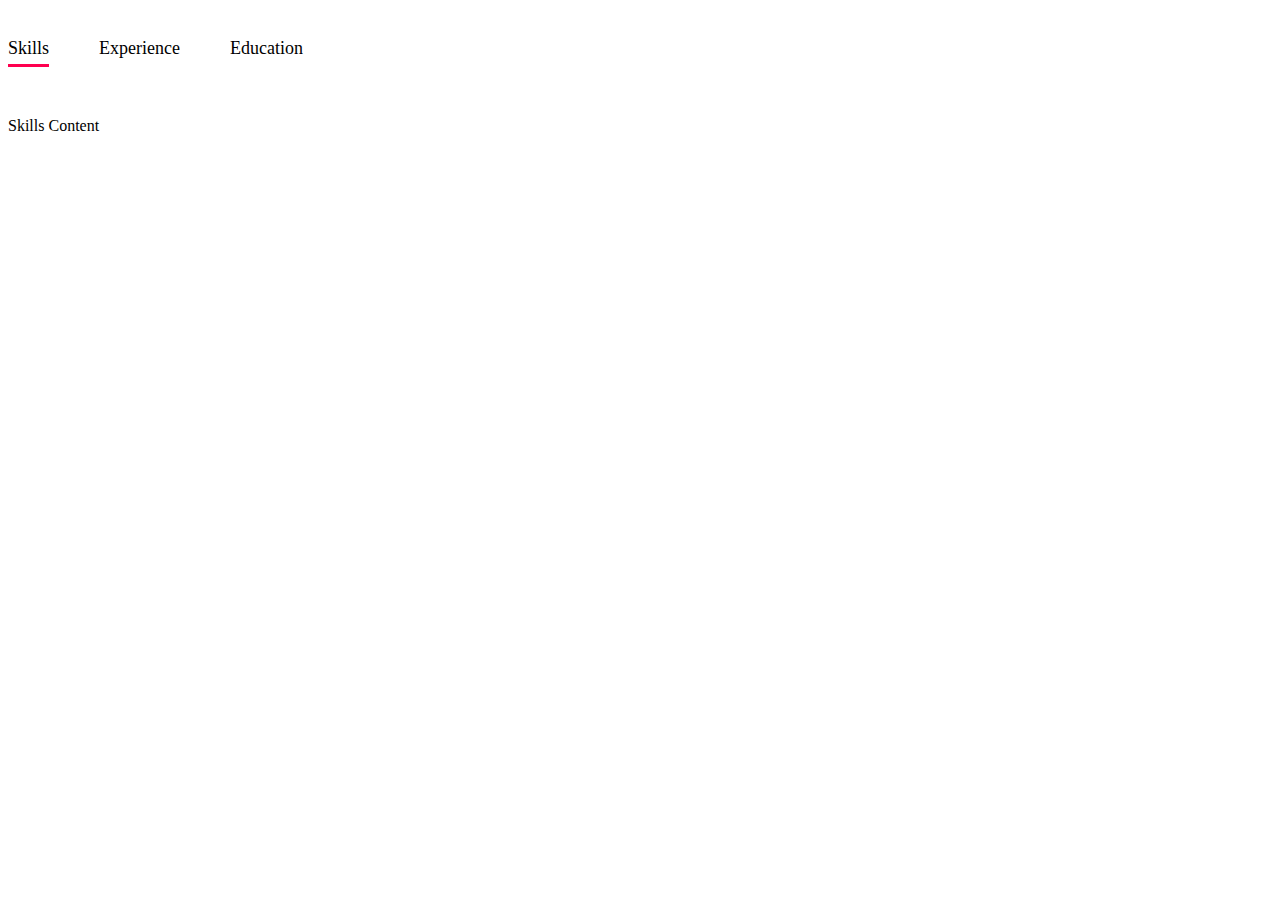
<file: test.html>
<!DOCTYPE html>
<html lang="en">
<head>
    <meta charset="UTF-8">
    <meta name="viewport" content="width=device-width, initial-scale=1.0">
    <title>Document</title>
    <style>
        .tab-titles {
  display: flex;
  margin: 20px 0 40px;
}

.tab-links {
  margin-right: 50px;
  font-size: 18px;
  font-weight: 500;
  cursor: pointer;
  position: relative;
}

.tab-links::after {
  content: "";
  width: 0;
  height: 3px;
  background-color: #ff004f;
  position: absolute;
  left: 0;
  bottom: -8px;
  transition: 0.5s;
}

.tab-links.active-link::after {
  width: 100%;
}

.tab-contents {
  display: none;
}

.tab-contents.active-tab {
  display: block;
}

    </style>
</head>
<body>
    <div class="tab-titles">
        <p class="tab-links active-link" onclick="opentab('skills')">Skills</p>
        <p class="tab-links" onclick="opentab('experience')">Experience</p>
        <p class="tab-links" onclick="opentab('education')">Education</p>
      </div>
      <div class="tab-contents active-tab" id="skills">
        <p>Skills Content</p>
      </div>
      <div class="tab-contents" id="experience">
        <p>Experience Content</p>
      </div>
      <div class="tab-contents" id="education">
        <p>Education Content</p>
      </div>

      <script>
        var tablinks = document.getElementsByClassName("tab-links");
var tabcontents = document.getElementsByClassName("tab-contents");

function opentab(tabname) {
  for (tablink of tablinks) {
    tablink.classList.remove("active-link");
  }
  for (tabcontent of tabcontents) {
    tabcontent.classList.remove("active-tab");
  }
  event.currentTarget.classList.add("active-link");
  document.getElementById(tabname).classList.add("active-tab");
}

      </script>
</body>
</html>
</file>
<file: assets/css/style.css>
*{
   margin: 0%;
   padding: 0%;
    box-sizing: border-box;
    font-family: sans-serif;
}
body{
    width: 100%;
    height: 100%;
    /* overflow-y: hidden; */
}
.button{
   background: #00C04B;
   color: #fff !important;
   padding: 9px 125px;
   font-size: 22px;
   border: none;
   border-radius: 10px;
   box-shadow: 0px 0px 14px 2px rgba(0, 0, 0, 0.25);
}
.register{
   width: 100%;
   height: 100vh;
   display: flex;
   flex-direction: column;
   align-items: center;
   /* margin: 2rem 0px; */
   justify-content: center;
   gap: 95px;
}
.tabs{
    /* display: flex; */
    align-items: center;
    justify-content: center;
    gap: 30px;
}
.box1{
    box-shadow: 0px 4px 12px 1px rgba(0, 0, 0, 0.25);
    border-radius: 50%;
}
.box1 button{
    width: 40px;
    height: 40px;
    border-radius: 50%;
    border: none;
    font-size: 18px;
}
/* .active{
    background-color: #fff;
    color: #ff7f00;
}
.unactive{
    background-color: #ff7f00;
    color: #fff;
} */
.img{
   width: 135px;
   height: 135px;
   border-radius: 50%;
   box-shadow: 0px 4px 12px 1px rgba(0, 0, 0, 0.25);
   display: flex;
   align-items: center;
   justify-content: center;
}
.img img{
   width: 159px;
}
.input1 span{
    display: flex;
    align-items: center;
    gap: 10px;
    /* margin: 14px 0px; */
    margin-bottom: 10px;
}
.input1 input{
    height: 42px;
    padding: 5px;
    width: 308px;
    box-shadow: 0px 0px 14px 2px rgba(0, 0, 0, 0.25);
    font-size: 18px;
    font-weight: 500;
    border-radius: 10px;
    border: none;
    outline: none;
}
.input1 label{
    font-family: sans-serif;
    font-size: 18px;
    font-weight: 700;
    color: #212529;
}
.input-box{
    display: flex;
    flex-direction: column;
    align-items: center;
    gap: 20px;
}
.input-box .button{
    background: #00C04B;
    color: #fff;
    padding: 9px 125px;
    font-size: 22px;
    border: none;
    border-radius: 10px;
    box-shadow: 0px 0px 14px 2px rgba(0, 0, 0, 0.25);
}
.input-box hr{
    height: -1px;
    width: 221px;
    background-color: #1dad35;
    border-bottom: 1px solid #1dad35;
}
.input-box a{
    color: #00C04B;
text-decoration: none;
font-size: 22px;
font-weight: 600;

}
.input-box .para{
    font-size: 22px;

}
.input-main{
  display: flex;
  align-items: center;
  gap: 29px;
}
.input-main input{ 
  height: 42px;
padding: 5px;
width: 55px;
box-shadow: 0px 0px 14px 2px rgba(0, 0, 0, 0.25);
font-size: 18px;
font-weight: 500;
border-radius: 10px;
border: none;
outline: none;
}
.hr2{
  height: -1px;
width: 322px !important;
background-color: #1dad35;
border-bottom: 1px solid #1dad35;
}
.para2{
  font-size: 20px;
}
.input-box2 button{
  background: #18eb3a;
color: #fff;
padding: 9px 125px;
font-size: 22px;
border: none;
border-radius: 10px;
box-shadow: 0px 0px 14px 2px rgba(0, 0, 0, 0.25);
}
.input-box2 hr{
  height: -1px;
width: 221px;
background-color: #1dad35;
border-bottom: 1px solid #1dad35;
}
.input-box2 a{
  color: #00C04B;
text-decoration: none;
font-size: 22px;
font-weight: 600;

}
.rejister-new{
   margin: 4rem 0px;
}
.input-box2 .para{
  font-size: 22px;

}
.input-box2{
  display: flex;
flex-direction: column;
align-items: center;
gap: 20px;
padding: 1rem 0px;
}
.wrap-main-input{
  display: flex;
flex-direction: column;
align-items: center;
gap: 20px;
}
.wrap-input{
  display: flex;
flex-direction: column;
}
.ancor{
  font-weight: 600;
display: flex;
align-items: center;
gap: 7px;
}
.update-input{
  width: 324px !important;
}
*{
  margin: 0%;
  padding: 0%;
   box-sizing: border-box;
   font-family: sans-serif;
}
body{
   width: 100%;
   height: 100vh;
   /* overflow-y: hidden; */
}
.course{
   width: 100%;
   height: 100%;
   padding: 2rem;
}
.head{
   display: flex;
   align-items: center;
   gap: 53px;
}
.head .span1{
   background: black;
color: #fff;
/* padding: 20px; */
border-radius: 50%;
height: 61px;
width: 61px;
display: flex;
align-items: center;
font-size: 23px;
justify-content: center;
}
.span2{
   display: flex;
   align-items: center;
   gap: 10px;
}
.bottom1{
   background-color: #f87904;
box-shadow: 0px 12px 27px #00000052;
border-radius: 2rem;
padding: 18px 18px;
width: 322px;
}
.bottom1 img{
   width: 171px;

}
.bottom{
   margin: 3rem 0px;
   margin-bottom: 15px;
}
.p{
   font-size: 23px;
margin-bottom: 1rem;
}
.bottom1 p{
   color: #fff;
font-size: 20px;
}
.bottom1 svg{
   background: #fff;
border-radius: 50%;
fill: #F87904;
width: 35px;
height: 35px;
padding: 7px;
}
.bottom1 span{
   display: flex;
align-items: center;
justify-content: space-between;
}
.bottom2-baby{
   background-color: #28da28;
   box-shadow: 0px 12px 30px #00000052;
   padding: 2rem;
   border-radius: 30px;
}
.bottom2-baby img{
   width: 86px;
}
.bottom2-main-wala{
   display: flex;
   align-items: center;
   gap: 10px;
}
.bottom2-baby span{
   display: flex;
/* align-items: center; */
gap: 10px;
}
.foot-icon a{
   display: flex;
flex-direction: column;
align-items: center;
gap: 9px;
}
.foot-icon i{
   font-size: 20px;
}
.footer{
   display: flex;
align-items: center;
justify-content: space-between;
position: fixed;
bottom: 0;
width: 100%;
padding: 0rem 19px;
padding-bottom: 5px;
}

a{
   text-decoration: none;
   color: #fff;
}
.foot-icon a{
   color: black !important;
}



.wrapper3 {
   width: 332px;
   padding-bottom: 6rem;

}

.accordion-item {
background-color: #FFFFFF;
border: 1px solid #E0E0E0;
border-radius: 29px;
margin-bottom: 10px;
box-shadow: 0 2px 5px rgba(0,0,0,0.1);
overflow: hidden;
}

.accordion-header {
background-color: green;
color: #FFFFFF;
padding: 18px 29px;
/* font-size: 18px; */
border: none;
width: 100%;
/* text-align: left; */
cursor: pointer;
outline: none;
display: flex;
align-items: center;
gap: 30px;
/* border-radius: 8px 8px 0 0; */
transition: background-color 0.3s ease;
}
@media screen and (min-width: 372px){
   .accordion-header {
      padding: 18px 14px;
      }
 }

.accordion-header i{
font-size: 20px;
}
.accordion-header span{
display: flex;
flex-direction: column;
align-items: baseline;
line-height: 20px;
}

.accordion-header:hover {
background-color: green; /* Darker shade of purple */
}

.accordion-content {
background-color: #FAFAFA; /* Very light grey for content */
overflow: hidden;
padding: 0 15px;
max-height: 0;
transition: max-height 0.3s ease;
}

.accordion-content p {
margin: 15px 0;
line-height: 1.5;
}

.icon {
transition: transform 0.3s ease;
}

.active .icon {
transform: rotate(45deg);
}
.accordion-content span{
display: flex;
align-items: center;
justify-content: space-around;
}


.course{
   width: 100%;
   height: 100%;
   padding: 1rem;
}
.head{
   display: flex;
   align-items: center;
   gap: 53px;
}
.head .span1{
   background: black;
color: #fff;
padding: 26px;
border-radius: 50%;
height: 61px;
width: 61px;
display: flex;
align-items: center;
font-size: 23px;
justify-content: center;
}
.span2{
   display: flex;
   align-items: center;
   gap: 10px;
}
.bottom1{
   background-color: #f87904;
box-shadow: 0px 12px 27px #00000052;
border-radius: 2rem;
padding: 18px 18px;
width: 322px;
}
.bottom1 img{
   width: 171px;

}
.bottom{
   margin: 3rem 0px;
   margin-bottom: 15px;
}
.p{
   font-size: 23px;
margin-bottom: 1rem;
}
.bottom1 p{
   color: #fff;
font-size: 20px;
}
.bottom1 svg{
   background: #fff;
border-radius: 50%;
fill: #F87904;
width: 35px;
height: 35px;
padding: 7px;
}
.bottom1 span{
   display: flex;
align-items: center;
justify-content: space-between;
}
.bottom2-baby{
   background-color: #00C04B;
   box-shadow: 0px 12px 30px #00000052;
   padding: 2rem;
   border-radius: 30px;
}
.bottom2-baby img{
   width: 86px;
}
.bottom2-main-wala{
   display: flex;
   align-items: center;
   gap: 25px;
   justify-content: center;
}
.bottom2-baby span{
   display: flex;
/* align-items: center; */
gap: 10px;
}
.foot-icon a{
   display: flex;
flex-direction: column;
align-items: center;
gap: 9px;
}
.foot-icon i{
   font-size: 20px;
}
.footer{
   display: flex;
align-items: center;
justify-content: space-between;
position: fixed;
bottom: 0;
width: 100%;
padding: 10px 19px;
padding-bottom: 5px;
}

a{
   text-decoration: none;
   color: #fff;
}
.foot-icon a{
   color: black !important;
}
.lecture{
   margin: 21px 0px;

}
.tab1{
   display: flex;
align-items: center;
gap: 27px;
margin-bottom: 1rem;
}
.tab2{
   padding: 16px;
}
.act{
  
border-bottom: 2px solid green;
}
.help{
  padding-bottom: 5rem;
}
.main-help img{
  width: 370px;
position: relative;
bottom: 64px;
/* position: relative; */
left: 0;
z-index: -1;
}
.main-help a i{
  color: #fff;
font-size: 23px;
}
.head-help{
  display: flex;
align-items: center;
padding: 22px;
gap: 110px;
padding-top: 15px;

}
.head-help p{
  color: #fff;
font-size: 23px;
}
.help-text{
position: relative;
top: -49px;
text-align: center;
padding: 0px 34px;
}
.help-text .hp1{
font-size: 19px;
font-weight: 800;
margin-bottom: 6px;
}
.help-text .hp2{
font-size: 15px;
/* width: 343px; */
word-spacing: 1px;
letter-spacing: 1px;
}
.help-text-box{
display: flex;
align-items: center;
justify-content: space-around;
}
.help-text2{
width: 154px;
background: #3EA64D;
/* width: 50%; */
/* height: 120px; */
box-shadow: 0 3px 10px rgb(0 0 0 / 0.2);
border-radius: 20px;
background-color: #3ea64d;
color: #fff;
padding: 15px;
/* box-shadow: 0 3px 10px rgb(0 0 0 / 0.2); */
height: 112px;
word-wrap: break-word;
}
.help-text2 a{
text-decoration: none;
color: #fff;
}
.help-text2 span{
align-items: center;
display: flex;
gap: 10px;
justify-content: center;
margin-bottom: 12px;
}
.help-location{
padding: 10px 28px;
margin: 11px 0px;
}
.iframe{
width: 85vw;
margin: 20px auto;
overflow: hidden;
border-radius: 25px;
box-shadow: 0 3px 10px rgb(0 0 0 / 0.5);
}

.setting{
  background-color: #F4F4F4;
  width: 100%;
  height: 100%;
}
.setting-head{
  padding: 25px 22px;
}
.setting-head i{
  font-size: 26px;
}
.set1{
  display: flex;
  align-items: center;
  /* justify-content: space-evenly; */
  background-color: #fff;
  height: 111px;
  gap: 43px;
  padding: 36px;
  border-radius: 20px;
  box-shadow: 0 3px 10px rgb(0 0 0 / 0.2);
  width: 90vw;
  margin-bottom: 1rem;

}
.setting-bottom{

  display: flex;
  flex-direction: column;
  align-items: center;
  margin-top: 1rem;
}
.set1 span{
  height: 22px;
    background: black;
    color: #fff;
    padding: 31px;
    border-radius: 50%;
    width: 22px;
    display: flex;
    align-items: center;
    justify-content: center;
    font-size: 24px;
}
.inset p{
  font-weight: 800;
  font-size: 20px;
  margin-bottom: 6px;
}
.inset small{
  color: #FF7D0C;
  font-size: 16px;
  line-height: 23px;
}
.set2{
  display: flex;
  align-items: center;
  justify-content: space-between;
  width: 100%;
  padding: 10px 21px;
  gap: 34px;
}
.set2 span{
  width: 217px;
  height: 80px;
  background-color: #fff;
  border: none;
  box-shadow: 0 3px 10px rgb(0 0 0 / 0.2);
  border-radius: 25px;
  /* padding-top: 20px; */
  display: flex;
  flex-direction: column;
  align-items: center;
  justify-content: center;
}
.set2 a{  
  color: black;
  display: flex;
  flex-direction: column;
  align-items: center;
  gap: 6px;
}
.set2 i{
  font-size: 28px;
}
.set2 p{
  font-size: 19px;
}
.set3 a{
  color: black;
  display: flex;
  align-items: center;
  /* padding-top: 20px; */
  padding: 16px 19px;
  margin-bottom: 1rem;
  background-color: #fff;
  border: none;
  box-shadow: 0 3px 10px rgb(0 0 0 / 0.2);
  border-radius: 25px;
  gap: 18px;
}
.set3{
  width: 100%;
    padding: 31px;
}
.set3 i{
  display: flex;
  align-items: center;
  justify-content: center;
  /* top: -15px; */
  font-size: 20px;
  background-color: #ff5100f3;
  color: #fff;
  width: 50px;
  height: 50px;
  border-radius: 100%;
  box-sizing: border-box;
  /* padding: 0 0 0 0; */
  box-shadow: 0 3px 10px rgb(0 0 0 / 0.5);
}
.set3 span p{
  font-size: 20px;
  font-weight: 600;

}
.tabs{
position: relative;
width: 100%;
}
.tabs .title{
   padding: 2px 23px 29px;
   /* text-align: center; */
   font-size: 21px;
   color: #fff;
   background: #F87903;
   border-bottom-left-radius: 35px;
   border-bottom-right-radius: 35px;
   display: flex;
   align-items: center;
   gap: 95px;
}
.title img{
   width: 113px;
}
.tabs .tab-header,
.tabs .tab-indicator,
.tabs .tab-body{
margin: 0 auto;
max-width: 650px;
width: 100%
}
.tabs .tab-header{
position: relative;
width: 100%;
display: flex;
align-items: center;
height: 60px;
margin-top: -60px;
z-index: 2;
}
.tabs .tab-header > div{
width: 136px;
text-align: center;
padding: 15px 6px;
color: #fff;
font-size: 3.8vw;
cursor: pointer;
transition: color 300ms ease-in-out;
}
.tabs .tab-header > div.active{

}
.tabs .tab-indicator{
position: relative;
height: 60px;
margin-top: -60px;
}
.tabs .tab-indicator > div{
position: absolute;
left: 0%;
width: 25%;
height: 100%;
border-bottom: 2px solid #fff;
border-radius: 10px 10px 0px 0px;
transition:  all 300ms ease-in-out;
}
.tabs .tab-body{
position: relative;
}
.tabs .tab-body > div{
position: absolute;
width: 100%;
padding: 8px;
opacity: 0;
top: -100vh
}
.tabs .tab-body > div > * {
margin:10px 0px;
}

.tabs .tab-body > div > p {
color:#555;
font-size: 15px;
}

.tabs .tab-body > div.active{
top:0px;
opacity: 1;
transition: top 0ms ease-in-out 0ms,
        opacity 500ms ease-in-out 0ms;
        padding: 12rem 0px;
}
.job1{
/* background-color: #fff; */
margin: 15px 5px;
border-radius: 25px;
box-shadow: 0 3px 10px rgb(0 0 0 / 0.5);
padding: 33px 10px 15px 35px;
/* background-color: #fff; */
height: 190px;
}
.job-card-img{
width: 72px;
filter: blur(5px);
-webkit-filter: blur(5px);
margin: 0;
padding: 0;
height: 50px;
width: 50px;
/* position: absolute;
top: 30px;
left: 78%; */
}
.job-card-title{
font-size: 18px;
font-weight: 600;
}
.job-card-com-name {
color: transparent;
text-shadow: 0 0 10px black;
}
.job-line-blur{
color: transparent;
text-shadow: 0 0 10px black;
}
.job-card-end{
width: 100%;
display: flex;
gap: 5px;
margin-top: 2px;
margin-bottom: 2px;
}
.job-card-end span{
background-color: #999999;
padding: 5px 10px;
color: #fff;
}
.wrap-card-flex-div{
display: flex;
flex-direction: row-reverse;
justify-content: space-between;
}
.fixed{
position: fixed;
width: 100%;
z-index: 9999;
}
.tab-titles {
   display: flex;
   margin: 20px 0 40px;
 }
 
 .tab-links {
   margin-right: 50px;
   font-size: 18px;
   font-weight: 500;
   cursor: pointer;
   position: relative;
 }
 
 .tab-links::after {
   content: "";
   width: 0;
   height: 3px;
   background-color: green;
   position: absolute;
   left: 0;
   bottom: -8px;
   transition: 0.5s;
 }
 
 .tab-links.active-link::after {
   width: 100%;
 }
 
 .tab-contents {
   display: none;
 }
 
 .tab-contents.active-tab {
   display: block;
 }
 


.accordion-header1{

 background-color: #F87904 !important;
 color: #FFFFFF;
 padding: 18px 29px;
 /* font-size: 18px; */
 border: none;
 width: 100%;
 /* text-align: left; */
 border: 2px solid black;
 border-radius: 10px;
 cursor: pointer;
 outline: none;
 display: flex;
 align-items: center;
 gap: 30px;
 /* border-radius: 8px 8px 0 0; */
 transition: background-color 0.3s ease;
}
.accordion-header1 span{
   text-align: left;

}
.accordion-item1 {
   background-color: transparent !important;
   border:none !important;
   border-radius: 9px !important;
   margin-bottom: 0px !important;
   box-shadow: none!important;
   overflow:visible !important;
}
.accordion-content1{
   /* max-height: 50px; */
   border-radius: 6px;
   /* border: 1px solid gray; */
   margin: 2px 0px;
   /* background-color: rgb(248, 121, 4);*/

}
.accordion-content1 span{
   display: flex;
   align-items:unset !important;
   justify-content: space-around;
   flex-direction: column;
}
.accordion-content1 p {
   margin: 6px 0 !important;
   line-height: 1.5 !important;
}
.wrap-faq{
   padding: 33px;
   display: flex;
   align-items: center;
   gap: 46px;
}
.wrap-faq p{
   font-size: 19px;
}
.wrap-faq i{
   font-size: 20px;

}
.wallet-wala{
   display: flex;
   align-items: center;
   justify-content: center;
   flex-direction: column;
   gap: 16px;
}
.wallet-div{
   background-color: #fff;
   border-radius: 25px;
   /* width: 80%; */
   /* height: 200px; */
   /* margin: auto; */
   box-shadow: 0 0px 2px#f87904;
   display: flex;
    flex-direction: column;
    align-items: center;
    justify-content: center;
    /* padding: 24px 63px; */
    padding: 20px;
    width: 280px;
    height: 198px;
}
#amount_print{
   font-size: 30px;
   font-weight: 600;
}
.wallet-div .fa-wallet {
   font-size: 35px;
}
.wallet-img{
   box-shadow: 0 0 4px #444;
    border-radius: 25px;
    overflow: hidden;
    width: 281px;
    height: 150px;
}
.wallet-img img{
   width: 100%;
   height: 100%;
}
.wallet-refferal{
   box-shadow: 0 0 4px #444;
   border-radius: 25px;
   overflow: hidden;
   width: 281px;
   height: 150px;
   display: flex;
   align-items: center;
   justify-content: center;
   flex-direction: column;
   gap: 9px;
}
.wallet-refferal form{
   display: flex;
   align-items: center;
   justify-content: center;
   flex-direction: column;
   gap: 9px;
}
.wallet-refferal input{
   padding: 8px;
   width: 230px;
   border-radius: 7px;
   border: 2px solid #dadada;
   font-size: 15px;
}
.wallet-refferal button{
   padding: 7px 16px;
   background: #198754;
   color: #fff;
   border: none;
   font-size: 17px;
   border-radius: 6px;
}
.wallet-input{
   box-shadow: 0 0 4px #444;
   border-radius: 25px;
   overflow: hidden;
   width: 281px;
   height: 243px;
   display: flex;
   align-items: center;
   /* justify-content: center; */
   flex-direction: column;
   gap: 9px;
   padding: 15px;
}
.wallet-input form{
   display: flex;
   align-items: center;
   justify-content: center;
   flex-direction: column;
   gap: 9px;
}
.wallet-input input{
   padding: 8px;
   width: 230px;
   border-radius: 7px;
   border: 2px solid #dadada;
   font-size: 15px;
}
.wallet-input button{
   padding: 7px 16px;
   background: #198754;
   color: #fff;
   border: none;
   font-size: 17px;
   border-radius: 6px;
}


.splash{
   display: flex;
   align-items: center;
   justify-content: center;
  flex-direction: column;
  gap: 50px;
   width: 100%;
   height: 100%;
   background-color: #f87903;
}
.splash img{
   width: 144px;
   animation: animates 8s ease-in-out infinite;
   }
   @keyframes  animates{
       0%{
           transform: scale(1);
       }
       100%{
           transform: scale(2);
       }
   }
   .loader{
      width: 200px;
      height: 8px;
      background: #f87903;
      overflow: hidden;
      border-radius: 31px;
   }
   .loader1{
      width: 100%;
      height: 100%;
      background: #fff;
      animation: loader 8s ease-in-out infinite;
   }
   @keyframes loader{
      0%{
           width: 0%;
       }
      25%{
           width: 25%;
       }
      50%{
           width: 50%;
       }
      75%{
           width: 75%;
       }
      100%{
           width: 100%;
       }
   }
</file>
